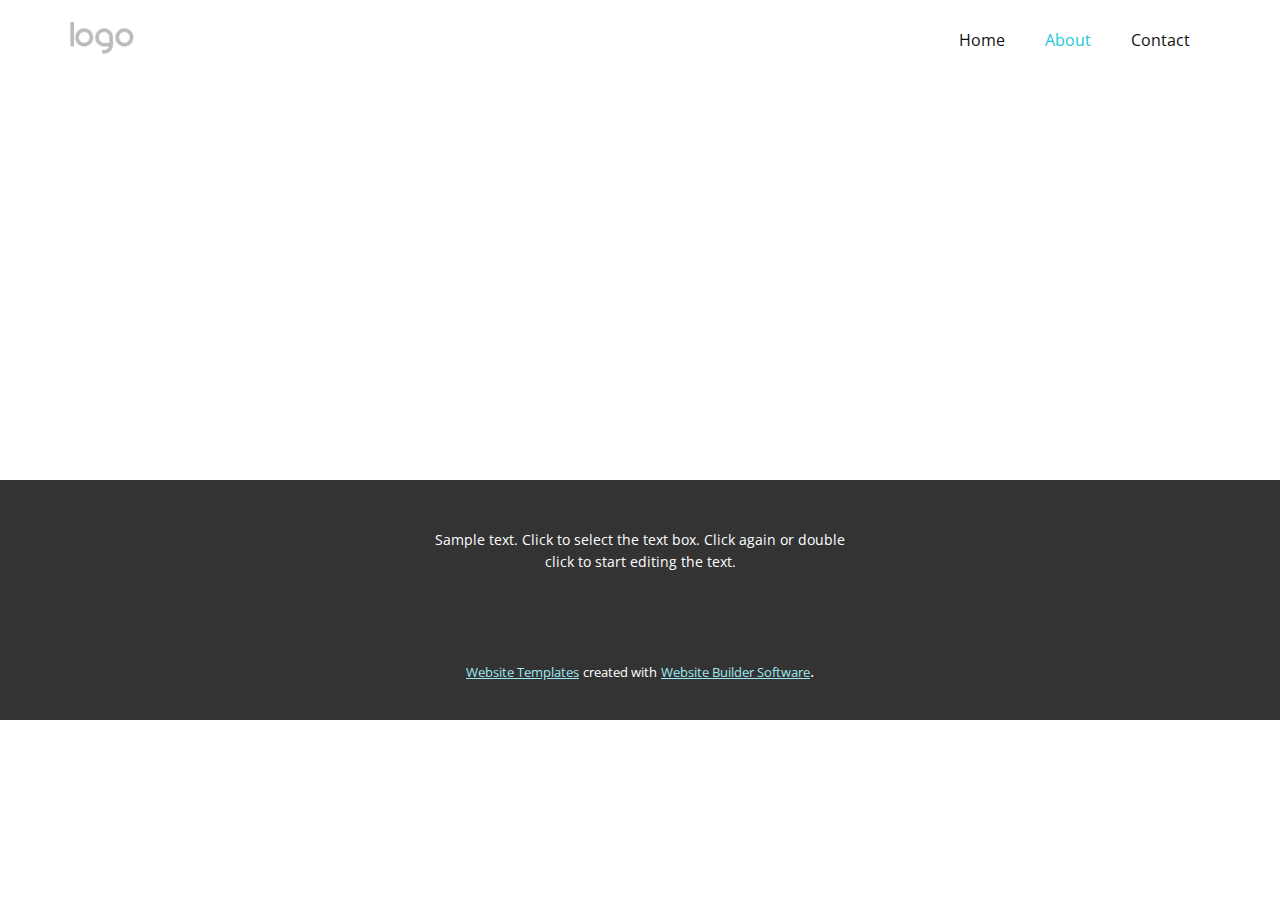
<file: About.html>
<!DOCTYPE html>
<html style="font-size: 16px;" lang="en"><head>
    <meta name="viewport" content="width=device-width, initial-scale=1.0">
    <meta charset="utf-8">
    <meta name="keywords" content="">
    <meta name="description" content="">
    <title>About</title>
    <link rel="stylesheet" href="nicepage.css" media="screen">
<link rel="stylesheet" href="About.css" media="screen">
    <script class="u-script" type="text/javascript" src="jquery.js" defer=""></script>
    <script class="u-script" type="text/javascript" src="nicepage.js" defer=""></script>
    <meta name="generator" content="Nicepage 5.6.2, nicepage.com">
    <link id="u-theme-google-font" rel="stylesheet" href="https://fonts.googleapis.com/css?family=Oswald:200,300,400,500,600,700|Open+Sans:300,300i,400,400i,500,500i,600,600i,700,700i,800,800i">
    
    
    <script type="application/ld+json">{
		"@context": "http://schema.org",
		"@type": "Organization",
		"name": "",
		"logo": "images/default-logo.png"
}</script>
    <meta name="theme-color" content="#1ccadb">
    <meta property="og:title" content="About">
    <meta property="og:type" content="website">
  <meta data-intl-tel-input-cdn-path="intlTelInput/"></head>
  <body class="u-body u-xl-mode" data-lang="en"><header class="u-clearfix u-header u-header" id="sec-a099"><div class="u-clearfix u-sheet u-valign-middle u-sheet-1">
        <a href="https://nicepage.com" class="u-image u-logo u-image-1">
          <img src="images/default-logo.png" class="u-logo-image u-logo-image-1">
        </a>
        <nav class="u-menu u-menu-dropdown u-offcanvas u-menu-1">
          <div class="menu-collapse" style="font-size: 1rem; letter-spacing: 0px;">
            <a class="u-button-style u-custom-left-right-menu-spacing u-custom-padding-bottom u-custom-top-bottom-menu-spacing u-nav-link u-text-active-palette-1-base u-text-hover-palette-2-base" href="#">
              <svg class="u-svg-link" viewBox="0 0 24 24"><use xmlns:xlink="http://www.w3.org/1999/xlink" xlink:href="#menu-hamburger"></use></svg>
              <svg class="u-svg-content" version="1.1" id="menu-hamburger" viewBox="0 0 16 16" x="0px" y="0px" xmlns:xlink="http://www.w3.org/1999/xlink" xmlns="http://www.w3.org/2000/svg"><g><rect y="1" width="16" height="2"></rect><rect y="7" width="16" height="2"></rect><rect y="13" width="16" height="2"></rect>
</g></svg>
            </a>
          </div>
          <div class="u-nav-container">
            <ul class="u-nav u-unstyled u-nav-1"><li class="u-nav-item"><a class="u-button-style u-nav-link u-text-active-palette-1-base u-text-hover-palette-2-base" href="Home.html" style="padding: 10px 20px;">Home</a>
</li><li class="u-nav-item"><a class="u-button-style u-nav-link u-text-active-palette-1-base u-text-hover-palette-2-base" href="About.html" style="padding: 10px 20px;">About</a>
</li><li class="u-nav-item"><a class="u-button-style u-nav-link u-text-active-palette-1-base u-text-hover-palette-2-base" href="Contact.html" style="padding: 10px 20px;">Contact</a>
</li></ul>
          </div>
          <div class="u-nav-container-collapse">
            <div class="u-black u-container-style u-inner-container-layout u-opacity u-opacity-95 u-sidenav">
              <div class="u-inner-container-layout u-sidenav-overflow">
                <div class="u-menu-close"></div>
                <ul class="u-align-center u-nav u-popupmenu-items u-unstyled u-nav-2"><li class="u-nav-item"><a class="u-button-style u-nav-link" href="Home.html">Home</a>
</li><li class="u-nav-item"><a class="u-button-style u-nav-link" href="About.html">About</a>
</li><li class="u-nav-item"><a class="u-button-style u-nav-link" href="Contact.html">Contact</a>
</li></ul>
              </div>
            </div>
            <div class="u-black u-menu-overlay u-opacity u-opacity-70"></div>
          </div>
        </nav>
      </div></header>
    <section class="u-clearfix u-section-1" id="sec-e94f">
      <div class="u-clearfix u-sheet u-sheet-1"></div>
    </section>
    
    
    <footer class="u-align-center u-clearfix u-footer u-grey-80 u-footer" id="sec-4d92"><div class="u-clearfix u-sheet u-sheet-1">
        <p class="u-small-text u-text u-text-variant u-text-1">Sample text. Click to select the text box. Click again or double click to start editing the text.</p>
      </div></footer>
    <section class="u-backlink u-clearfix u-grey-80">
      <a class="u-link" href="https://nicepage.com/website-templates" target="_blank">
        <span>Website Templates</span>
      </a>
      <p class="u-text">
        <span>created with</span>
      </p>
      <a class="u-link" href="" target="_blank">
        <span>Website Builder Software</span>
      </a>. 
    </section>
  
</body></html>
</file>
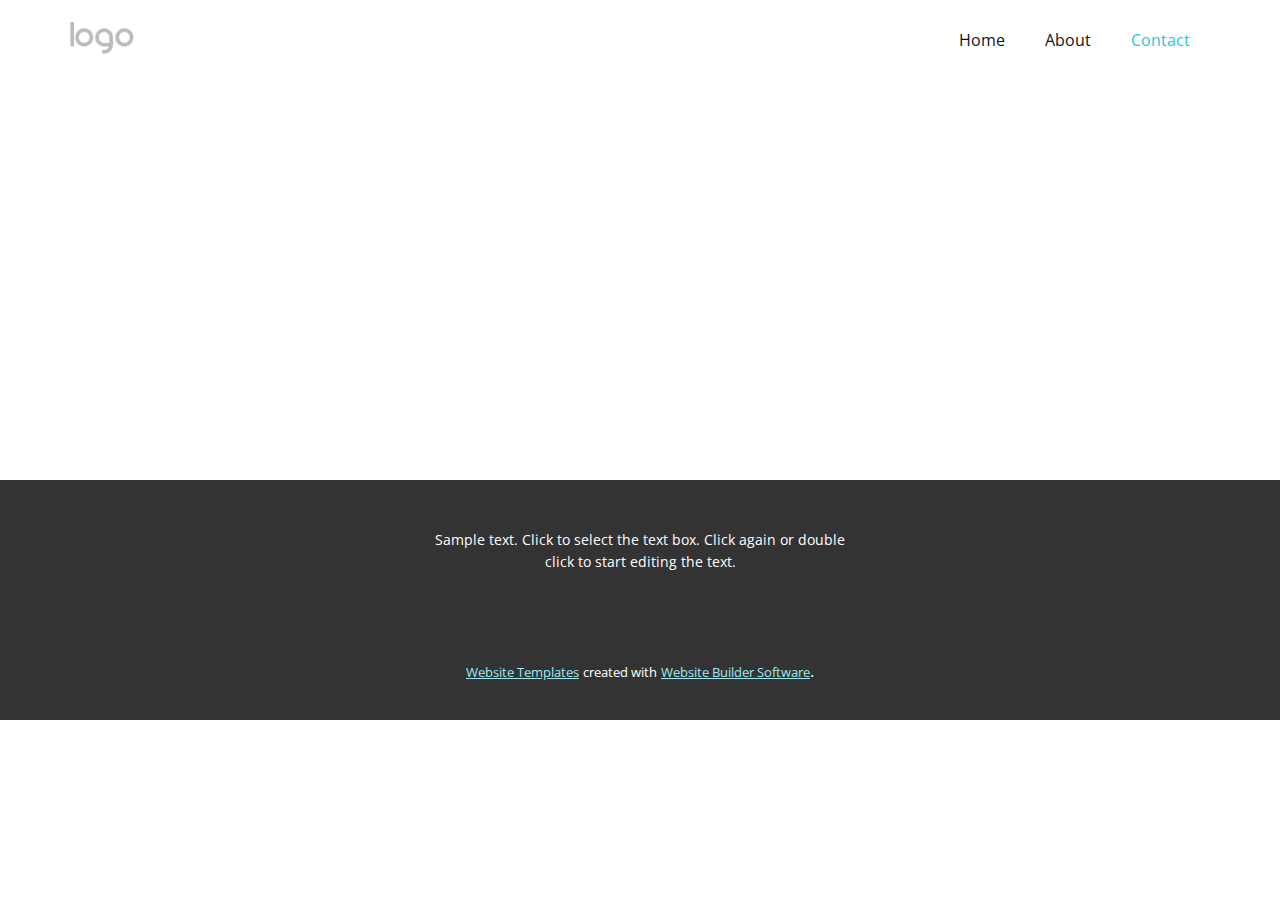
<file: Contact.html>
<!DOCTYPE html>
<html style="font-size: 16px;" lang="en"><head>
    <meta name="viewport" content="width=device-width, initial-scale=1.0">
    <meta charset="utf-8">
    <meta name="keywords" content="">
    <meta name="description" content="">
    <title>Contact</title>
    <link rel="stylesheet" href="nicepage.css" media="screen">
<link rel="stylesheet" href="Contact.css" media="screen">
    <script class="u-script" type="text/javascript" src="jquery.js" defer=""></script>
    <script class="u-script" type="text/javascript" src="nicepage.js" defer=""></script>
    <meta name="generator" content="Nicepage 5.6.2, nicepage.com">
    <link id="u-theme-google-font" rel="stylesheet" href="https://fonts.googleapis.com/css?family=Oswald:200,300,400,500,600,700|Open+Sans:300,300i,400,400i,500,500i,600,600i,700,700i,800,800i">
    
    
    <script type="application/ld+json">{
		"@context": "http://schema.org",
		"@type": "Organization",
		"name": "",
		"logo": "images/default-logo.png"
}</script>
    <meta name="theme-color" content="#1ccadb">
    <meta property="og:title" content="Contact">
    <meta property="og:type" content="website">
  <meta data-intl-tel-input-cdn-path="intlTelInput/"></head>
  <body class="u-body u-xl-mode" data-lang="en"><header class="u-clearfix u-header u-header" id="sec-a099"><div class="u-clearfix u-sheet u-valign-middle u-sheet-1">
        <a href="https://nicepage.com" class="u-image u-logo u-image-1">
          <img src="images/default-logo.png" class="u-logo-image u-logo-image-1">
        </a>
        <nav class="u-menu u-menu-dropdown u-offcanvas u-menu-1">
          <div class="menu-collapse" style="font-size: 1rem; letter-spacing: 0px;">
            <a class="u-button-style u-custom-left-right-menu-spacing u-custom-padding-bottom u-custom-top-bottom-menu-spacing u-nav-link u-text-active-palette-1-base u-text-hover-palette-2-base" href="#">
              <svg class="u-svg-link" viewBox="0 0 24 24"><use xmlns:xlink="http://www.w3.org/1999/xlink" xlink:href="#menu-hamburger"></use></svg>
              <svg class="u-svg-content" version="1.1" id="menu-hamburger" viewBox="0 0 16 16" x="0px" y="0px" xmlns:xlink="http://www.w3.org/1999/xlink" xmlns="http://www.w3.org/2000/svg"><g><rect y="1" width="16" height="2"></rect><rect y="7" width="16" height="2"></rect><rect y="13" width="16" height="2"></rect>
</g></svg>
            </a>
          </div>
          <div class="u-nav-container">
            <ul class="u-nav u-unstyled u-nav-1"><li class="u-nav-item"><a class="u-button-style u-nav-link u-text-active-palette-1-base u-text-hover-palette-2-base" href="Home.html" style="padding: 10px 20px;">Home</a>
</li><li class="u-nav-item"><a class="u-button-style u-nav-link u-text-active-palette-1-base u-text-hover-palette-2-base" href="About.html" style="padding: 10px 20px;">About</a>
</li><li class="u-nav-item"><a class="u-button-style u-nav-link u-text-active-palette-1-base u-text-hover-palette-2-base" href="Contact.html" style="padding: 10px 20px;">Contact</a>
</li></ul>
          </div>
          <div class="u-nav-container-collapse">
            <div class="u-black u-container-style u-inner-container-layout u-opacity u-opacity-95 u-sidenav">
              <div class="u-inner-container-layout u-sidenav-overflow">
                <div class="u-menu-close"></div>
                <ul class="u-align-center u-nav u-popupmenu-items u-unstyled u-nav-2"><li class="u-nav-item"><a class="u-button-style u-nav-link" href="Home.html">Home</a>
</li><li class="u-nav-item"><a class="u-button-style u-nav-link" href="About.html">About</a>
</li><li class="u-nav-item"><a class="u-button-style u-nav-link" href="Contact.html">Contact</a>
</li></ul>
              </div>
            </div>
            <div class="u-black u-menu-overlay u-opacity u-opacity-70"></div>
          </div>
        </nav>
      </div></header>
    <section class="u-clearfix u-section-1" id="sec-f416">
      <div class="u-clearfix u-sheet u-sheet-1"></div>
    </section>
    
    
    <footer class="u-align-center u-clearfix u-footer u-grey-80 u-footer" id="sec-4d92"><div class="u-clearfix u-sheet u-sheet-1">
        <p class="u-small-text u-text u-text-variant u-text-1">Sample text. Click to select the text box. Click again or double click to start editing the text.</p>
      </div></footer>
    <section class="u-backlink u-clearfix u-grey-80">
      <a class="u-link" href="https://nicepage.com/website-templates" target="_blank">
        <span>Website Templates</span>
      </a>
      <p class="u-text">
        <span>created with</span>
      </p>
      <a class="u-link" href="" target="_blank">
        <span>Website Builder Software</span>
      </a>. 
    </section>
  
</body></html>
</file>
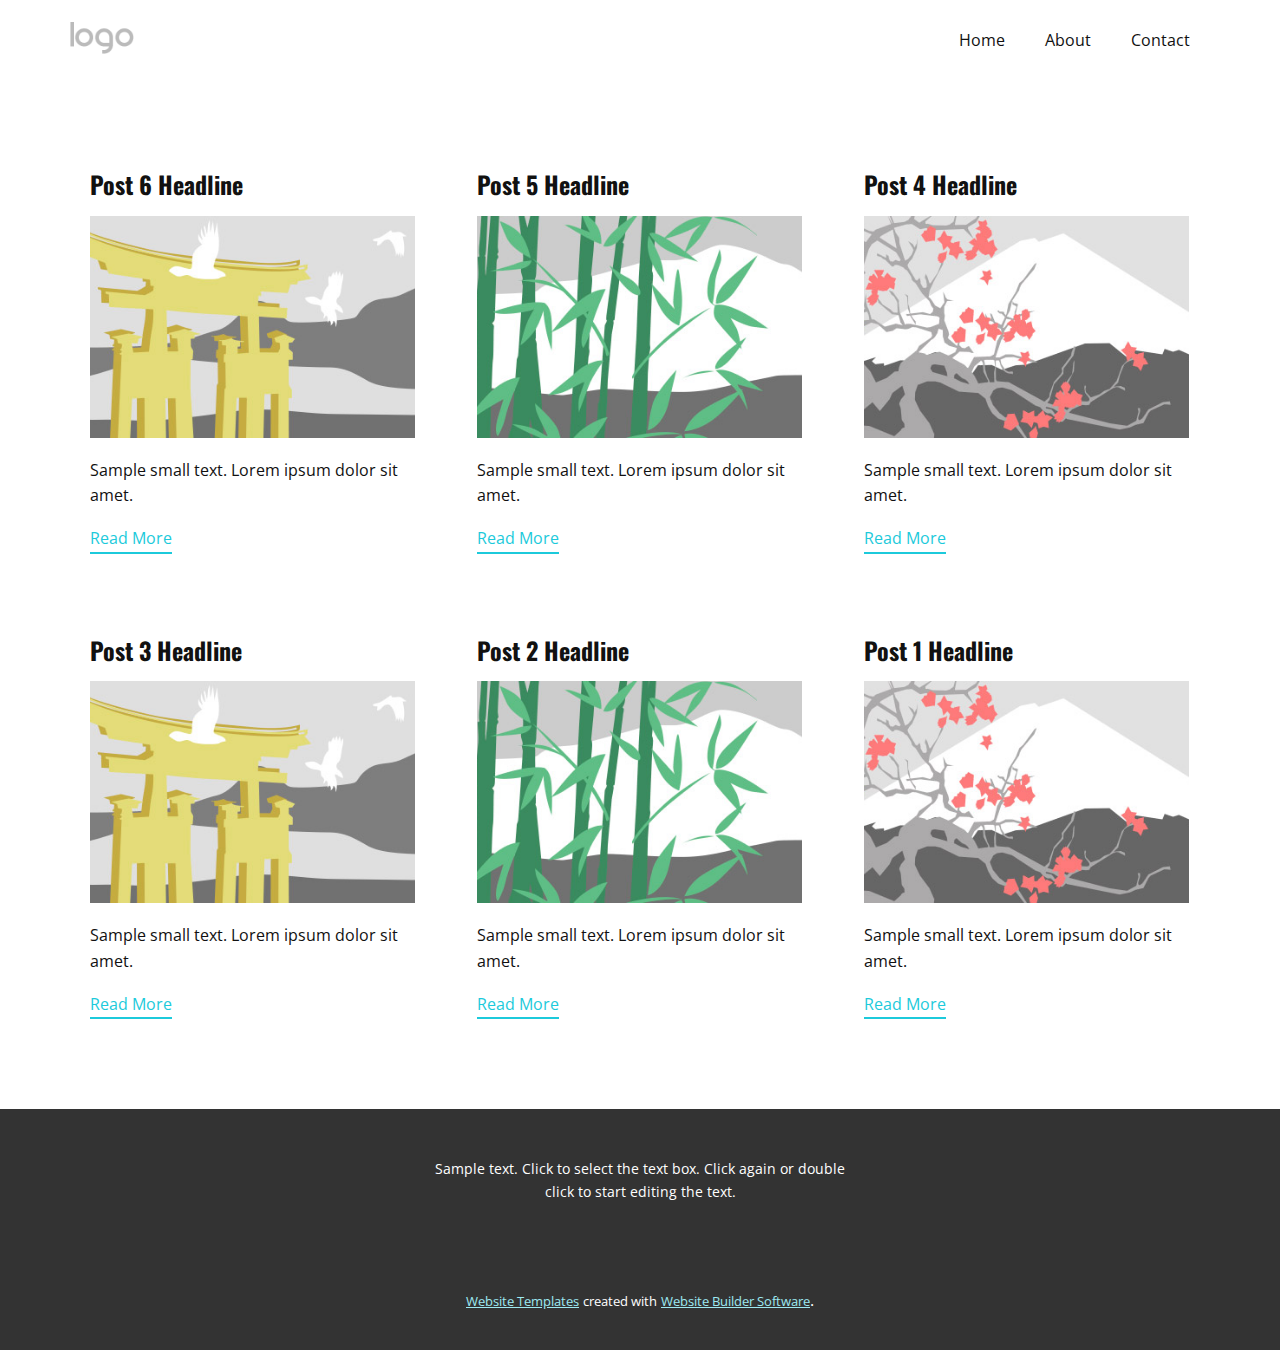
<file: blog/blog.html>
<!DOCTYPE html>
<html style="font-size: 16px;" lang="en"><head>
    <meta name="viewport" content="width=device-width, initial-scale=1.0">
    <meta charset="utf-8">
    <meta name="keywords" content="">
    <meta name="description" content="">
    <title>Blog Template</title>
    <link rel="stylesheet" href="../nicepage.css" media="screen">
<link rel="stylesheet" href="../Blog-Template.css" media="screen">
    <script class="u-script" type="text/javascript" src="../jquery.js" defer=""></script>
    <script class="u-script" type="text/javascript" src="../nicepage.js" defer=""></script>
    <meta name="generator" content="Nicepage 5.6.2, nicepage.com">
    <link id="u-theme-google-font" rel="stylesheet" href="https://fonts.googleapis.com/css?family=Oswald:200,300,400,500,600,700|Open+Sans:300,300i,400,400i,500,500i,600,600i,700,700i,800,800i">
    
    
    <script type="application/ld+json">{
		"@context": "http://schema.org",
		"@type": "Organization",
		"name": "",
		"logo": "images/default-logo.png"
}</script>
    <meta name="theme-color" content="#1ccadb">
  <meta data-intl-tel-input-cdn-path="intlTelInput/"></head>
  <body class="u-body u-xl-mode" data-lang="en"><header class="u-clearfix u-header u-header" id="sec-a099"><div class="u-clearfix u-sheet u-valign-middle u-sheet-1">
        <a href="https://nicepage.com" class="u-image u-logo u-image-1">
          <img src="../images/default-logo.png" class="u-logo-image u-logo-image-1">
        </a>
        <nav class="u-menu u-menu-dropdown u-offcanvas u-menu-1">
          <div class="menu-collapse" style="font-size: 1rem; letter-spacing: 0px;">
            <a class="u-button-style u-custom-left-right-menu-spacing u-custom-padding-bottom u-custom-top-bottom-menu-spacing u-nav-link u-text-active-palette-1-base u-text-hover-palette-2-base" href="#">
              <svg class="u-svg-link" viewBox="0 0 24 24"><use xmlns:xlink="http://www.w3.org/1999/xlink" xlink:href="#menu-hamburger"></use></svg>
              <svg class="u-svg-content" version="1.1" id="menu-hamburger" viewBox="0 0 16 16" x="0px" y="0px" xmlns:xlink="http://www.w3.org/1999/xlink" xmlns="http://www.w3.org/2000/svg"><g><rect y="1" width="16" height="2"></rect><rect y="7" width="16" height="2"></rect><rect y="13" width="16" height="2"></rect>
</g></svg>
            </a>
          </div>
          <div class="u-nav-container">
            <ul class="u-nav u-unstyled u-nav-1"><li class="u-nav-item"><a class="u-button-style u-nav-link u-text-active-palette-1-base u-text-hover-palette-2-base" href="../Home.html" style="padding: 10px 20px;">Home</a>
</li><li class="u-nav-item"><a class="u-button-style u-nav-link u-text-active-palette-1-base u-text-hover-palette-2-base" href="../About.html" style="padding: 10px 20px;">About</a>
</li><li class="u-nav-item"><a class="u-button-style u-nav-link u-text-active-palette-1-base u-text-hover-palette-2-base" href="../Contact.html" style="padding: 10px 20px;">Contact</a>
</li></ul>
          </div>
          <div class="u-nav-container-collapse">
            <div class="u-black u-container-style u-inner-container-layout u-opacity u-opacity-95 u-sidenav">
              <div class="u-inner-container-layout u-sidenav-overflow">
                <div class="u-menu-close"></div>
                <ul class="u-align-center u-nav u-popupmenu-items u-unstyled u-nav-2"><li class="u-nav-item"><a class="u-button-style u-nav-link" href="../Home.html">Home</a>
</li><li class="u-nav-item"><a class="u-button-style u-nav-link" href="../About.html">About</a>
</li><li class="u-nav-item"><a class="u-button-style u-nav-link" href="../Contact.html">Contact</a>
</li></ul>
              </div>
            </div>
            <div class="u-black u-menu-overlay u-opacity u-opacity-70"></div>
          </div>
        </nav>
      </div></header>
    <section class="u-clearfix u-section-1" id="sec-bb9a">
      <div class="u-clearfix u-sheet u-valign-middle u-sheet-1"><!--blog--><!--blog_options_json--><!--{"type":"Recent","source":"","tags":"","count":""}--><!--/blog_options_json-->
        <div class="u-blog u-expanded-width u-repeater u-repeater-1"><!--blog_post-->
          <div class="u-blog-post u-container-style u-repeater-item u-white u-repeater-item-1">
            <div class="u-container-layout u-similar-container u-valign-top u-container-layout-1"><!--blog_post_header-->
              <h4 class="u-blog-control u-text u-text-1">
                <a class="u-post-header-link" href="../blog/post-5.html">Post 6 Headline</a>
              </h4><!--/blog_post_header--><!--blog_post_image-->
              <a class="u-post-header-link" href="../blog/post-5.html"><img alt="" class="u-blog-control u-expanded-width u-image u-image-default u-image-1" src="../images/8ad73f3c.jpeg"></a><!--/blog_post_image--><!--blog_post_content-->
              <div class="u-blog-control u-post-content u-text u-text-2 fr-view">Sample small text. Lorem ipsum dolor sit amet.</div><!--/blog_post_content--><!--blog_post_readmore-->
              <a href="../blog/post-5.html" class="u-blog-control u-border-2 u-border-palette-1-base u-btn u-btn-rectangle u-button-style u-none u-btn-1"><!--blog_post_readmore_content--><!--options_json--><!--{"content":"","defaultValue":"Read More"}--><!--/options_json-->Read More<!--/blog_post_readmore_content--></a><!--/blog_post_readmore-->
            </div>
          </div><div class="u-blog-post u-container-style u-repeater-item u-video-cover u-white">
            <div class="u-container-layout u-similar-container u-valign-top u-container-layout-2"><!--blog_post_header-->
              <h4 class="u-blog-control u-text u-text-3">
                <a class="u-post-header-link" href="../blog/post-4.html">Post 5 Headline</a>
              </h4><!--/blog_post_header--><!--blog_post_image-->
              <a class="u-post-header-link" href="../blog/post-4.html"><img alt="" class="u-blog-control u-expanded-width u-image u-image-default u-image-2" src="../images/68f64b9d.jpeg"></a><!--/blog_post_image--><!--blog_post_content-->
              <div class="u-blog-control u-post-content u-text u-text-4 fr-view">Sample small text. Lorem ipsum dolor sit amet.</div><!--/blog_post_content--><!--blog_post_readmore-->
              <a href="../blog/post-4.html" class="u-blog-control u-border-2 u-border-palette-1-base u-btn u-btn-rectangle u-button-style u-none u-btn-2"><!--blog_post_readmore_content--><!--options_json--><!--{"content":"","defaultValue":"Read More"}--><!--/options_json-->Read More<!--/blog_post_readmore_content--></a><!--/blog_post_readmore-->
            </div>
          </div><div class="u-blog-post u-container-style u-repeater-item u-video-cover u-white">
            <div class="u-container-layout u-similar-container u-valign-top u-container-layout-3"><!--blog_post_header-->
              <h4 class="u-blog-control u-text u-text-5">
                <a class="u-post-header-link" href="../blog/post-3.html">Post 4 Headline</a>
              </h4><!--/blog_post_header--><!--blog_post_image-->
              <a class="u-post-header-link" href="../blog/post-3.html"><img alt="" class="u-blog-control u-expanded-width u-image u-image-default u-image-3" src="../images/0fd3416c.jpeg"></a><!--/blog_post_image--><!--blog_post_content-->
              <div class="u-blog-control u-post-content u-text u-text-6 fr-view">Sample small text. Lorem ipsum dolor sit amet.</div><!--/blog_post_content--><!--blog_post_readmore-->
              <a href="../blog/post-3.html" class="u-blog-control u-border-2 u-border-palette-1-base u-btn u-btn-rectangle u-button-style u-none u-btn-3"><!--blog_post_readmore_content--><!--options_json--><!--{"content":"","defaultValue":"Read More"}--><!--/options_json-->Read More<!--/blog_post_readmore_content--></a><!--/blog_post_readmore-->
            </div>
          </div><div class="u-blog-post u-container-style u-repeater-item u-white u-repeater-item-1">
            <div class="u-container-layout u-similar-container u-valign-top u-container-layout-1"><!--blog_post_header-->
              <h4 class="u-blog-control u-text u-text-1">
                <a class="u-post-header-link" href="../blog/post-2.html">Post 3 Headline</a>
              </h4><!--/blog_post_header--><!--blog_post_image-->
              <a class="u-post-header-link" href="../blog/post-2.html"><img alt="" class="u-blog-control u-expanded-width u-image u-image-default u-image-1" src="../images/8ad73f3c.jpeg"></a><!--/blog_post_image--><!--blog_post_content-->
              <div class="u-blog-control u-post-content u-text u-text-2 fr-view">Sample small text. Lorem ipsum dolor sit amet.</div><!--/blog_post_content--><!--blog_post_readmore-->
              <a href="../blog/post-2.html" class="u-blog-control u-border-2 u-border-palette-1-base u-btn u-btn-rectangle u-button-style u-none u-btn-1"><!--blog_post_readmore_content--><!--options_json--><!--{"content":"","defaultValue":"Read More"}--><!--/options_json-->Read More<!--/blog_post_readmore_content--></a><!--/blog_post_readmore-->
            </div>
          </div><div class="u-blog-post u-container-style u-repeater-item u-video-cover u-white">
            <div class="u-container-layout u-similar-container u-valign-top u-container-layout-2"><!--blog_post_header-->
              <h4 class="u-blog-control u-text u-text-3">
                <a class="u-post-header-link" href="../blog/post-1.html">Post 2 Headline</a>
              </h4><!--/blog_post_header--><!--blog_post_image-->
              <a class="u-post-header-link" href="../blog/post-1.html"><img alt="" class="u-blog-control u-expanded-width u-image u-image-default u-image-2" src="../images/68f64b9d.jpeg"></a><!--/blog_post_image--><!--blog_post_content-->
              <div class="u-blog-control u-post-content u-text u-text-4 fr-view">Sample small text. Lorem ipsum dolor sit amet.</div><!--/blog_post_content--><!--blog_post_readmore-->
              <a href="../blog/post-1.html" class="u-blog-control u-border-2 u-border-palette-1-base u-btn u-btn-rectangle u-button-style u-none u-btn-2"><!--blog_post_readmore_content--><!--options_json--><!--{"content":"","defaultValue":"Read More"}--><!--/options_json-->Read More<!--/blog_post_readmore_content--></a><!--/blog_post_readmore-->
            </div>
          </div><div class="u-blog-post u-container-style u-repeater-item u-video-cover u-white">
            <div class="u-container-layout u-similar-container u-valign-top u-container-layout-3"><!--blog_post_header-->
              <h4 class="u-blog-control u-text u-text-5">
                <a class="u-post-header-link" href="../blog/post.html">Post 1 Headline</a>
              </h4><!--/blog_post_header--><!--blog_post_image-->
              <a class="u-post-header-link" href="../blog/post.html"><img alt="" class="u-blog-control u-expanded-width u-image u-image-default u-image-3" src="../images/0fd3416c.jpeg"></a><!--/blog_post_image--><!--blog_post_content-->
              <div class="u-blog-control u-post-content u-text u-text-6 fr-view">Sample small text. Lorem ipsum dolor sit amet.</div><!--/blog_post_content--><!--blog_post_readmore-->
              <a href="../blog/post.html" class="u-blog-control u-border-2 u-border-palette-1-base u-btn u-btn-rectangle u-button-style u-none u-btn-3"><!--blog_post_readmore_content--><!--options_json--><!--{"content":"","defaultValue":"Read More"}--><!--/options_json-->Read More<!--/blog_post_readmore_content--></a><!--/blog_post_readmore-->
            </div>
          </div><!--/blog_post--><!--blog_post-->
          <!--/blog_post--><!--blog_post-->
          <!--/blog_post-->
        </div><!--/blog-->
      </div>
    </section>
    
    
    <footer class="u-align-center u-clearfix u-footer u-grey-80 u-footer" id="sec-4d92"><div class="u-clearfix u-sheet u-sheet-1">
        <p class="u-small-text u-text u-text-variant u-text-1">Sample text. Click to select the text box. Click again or double click to start editing the text.</p>
      </div></footer>
    <section class="u-backlink u-clearfix u-grey-80">
      <a class="u-link" href="https://nicepage.com/website-templates" target="_blank">
        <span>Website Templates</span>
      </a>
      <p class="u-text">
        <span>created with</span>
      </p>
      <a class="u-link" href="" target="_blank">
        <span>Website Builder Software</span>
      </a>. 
    </section>
  
</body></html>
</file>
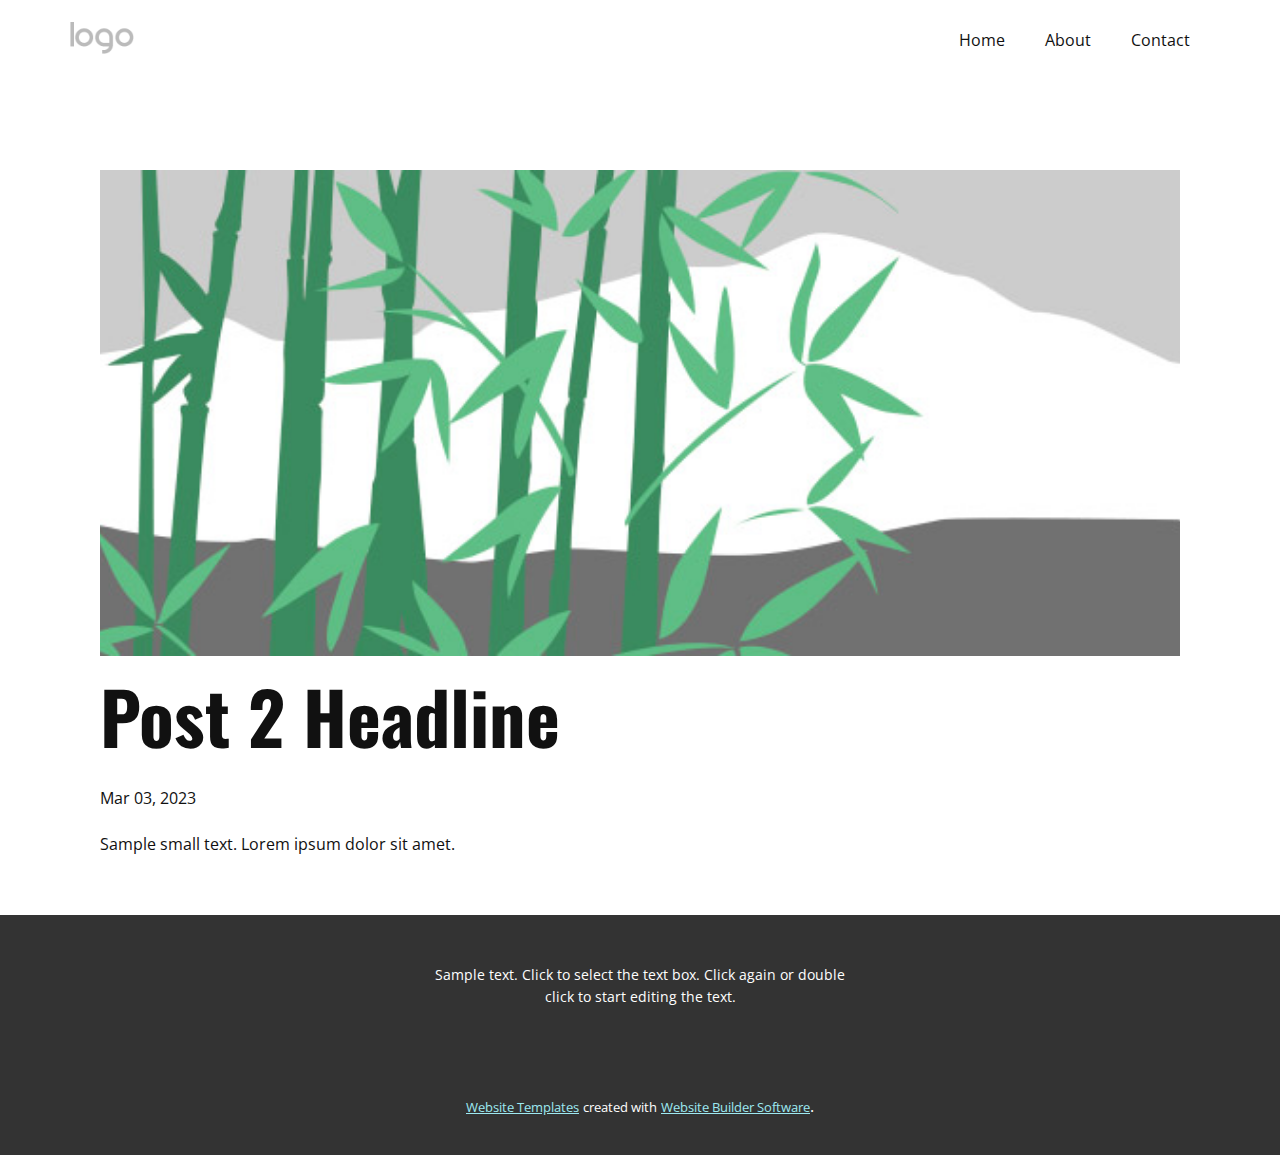
<file: blog/post-1.html>
<!DOCTYPE html>
<html style="font-size: 16px;" lang="en"><head>
    <meta name="viewport" content="width=device-width, initial-scale=1.0">
    <meta charset="utf-8">
    <meta name="keywords" content="Post 1 Headline">
    <meta name="description" content="">
    <title>Post 2 Headline</title>
    <link rel="stylesheet" href="../nicepage.css" media="screen">
<link rel="stylesheet" href="../Post-Template.css" media="screen">
    <script class="u-script" type="text/javascript" src="../jquery.js" defer=""></script>
    <script class="u-script" type="text/javascript" src="../nicepage.js" defer=""></script>
    <meta name="generator" content="Nicepage 5.6.2, nicepage.com">
    <link id="u-theme-google-font" rel="stylesheet" href="https://fonts.googleapis.com/css?family=Oswald:200,300,400,500,600,700|Open+Sans:300,300i,400,400i,500,500i,600,600i,700,700i,800,800i">
    
    
    <script type="application/ld+json">{
		"@context": "http://schema.org",
		"@type": "Organization",
		"name": "",
		"logo": "images/default-logo.png"
}</script>
    <meta name="theme-color" content="#1ccadb">
  <meta data-intl-tel-input-cdn-path="intlTelInput/"></head>
  <body class="u-body u-xl-mode" data-lang="en"><header class="u-clearfix u-header u-header" id="sec-a099"><div class="u-clearfix u-sheet u-valign-middle u-sheet-1">
        <a href="https://nicepage.com" class="u-image u-logo u-image-1">
          <img src="../images/default-logo.png" class="u-logo-image u-logo-image-1">
        </a>
        <nav class="u-menu u-menu-dropdown u-offcanvas u-menu-1">
          <div class="menu-collapse" style="font-size: 1rem; letter-spacing: 0px;">
            <a class="u-button-style u-custom-left-right-menu-spacing u-custom-padding-bottom u-custom-top-bottom-menu-spacing u-nav-link u-text-active-palette-1-base u-text-hover-palette-2-base" href="#">
              <svg class="u-svg-link" viewBox="0 0 24 24"><use xmlns:xlink="http://www.w3.org/1999/xlink" xlink:href="#menu-hamburger"></use></svg>
              <svg class="u-svg-content" version="1.1" id="menu-hamburger" viewBox="0 0 16 16" x="0px" y="0px" xmlns:xlink="http://www.w3.org/1999/xlink" xmlns="http://www.w3.org/2000/svg"><g><rect y="1" width="16" height="2"></rect><rect y="7" width="16" height="2"></rect><rect y="13" width="16" height="2"></rect>
</g></svg>
            </a>
          </div>
          <div class="u-nav-container">
            <ul class="u-nav u-unstyled u-nav-1"><li class="u-nav-item"><a class="u-button-style u-nav-link u-text-active-palette-1-base u-text-hover-palette-2-base" href="../Home.html" style="padding: 10px 20px;">Home</a>
</li><li class="u-nav-item"><a class="u-button-style u-nav-link u-text-active-palette-1-base u-text-hover-palette-2-base" href="../About.html" style="padding: 10px 20px;">About</a>
</li><li class="u-nav-item"><a class="u-button-style u-nav-link u-text-active-palette-1-base u-text-hover-palette-2-base" href="../Contact.html" style="padding: 10px 20px;">Contact</a>
</li></ul>
          </div>
          <div class="u-nav-container-collapse">
            <div class="u-black u-container-style u-inner-container-layout u-opacity u-opacity-95 u-sidenav">
              <div class="u-inner-container-layout u-sidenav-overflow">
                <div class="u-menu-close"></div>
                <ul class="u-align-center u-nav u-popupmenu-items u-unstyled u-nav-2"><li class="u-nav-item"><a class="u-button-style u-nav-link" href="../Home.html">Home</a>
</li><li class="u-nav-item"><a class="u-button-style u-nav-link" href="../About.html">About</a>
</li><li class="u-nav-item"><a class="u-button-style u-nav-link" href="../Contact.html">Contact</a>
</li></ul>
              </div>
            </div>
            <div class="u-black u-menu-overlay u-opacity u-opacity-70"></div>
          </div>
        </nav>
      </div></header>
    <section class="u-align-center u-clearfix u-section-1" id="sec-142d">
      <div class="u-clearfix u-sheet u-valign-middle-md u-valign-middle-sm u-valign-middle-xs u-sheet-1"><!--post_details--><!--post_details_options_json--><!--{"source":""}--><!--/post_details_options_json--><!--blog_post-->
        <div class="u-container-style u-expanded-width u-post-details u-post-details-1">
          <div class="u-container-layout u-valign-middle u-container-layout-1"><!--blog_post_image-->
            <img alt="" class="u-blog-control u-expanded-width u-image u-image-default u-image-1" src="../images/68f64b9d.jpeg"><!--/blog_post_image--><!--blog_post_header-->
            <h2 class="u-blog-control u-text u-text-1">Post 2 Headline</h2><!--/blog_post_header--><!--blog_post_metadata-->
            <div class="u-blog-control u-metadata u-metadata-1"><!--blog_post_metadata_date-->
              <span class="u-meta-date u-meta-icon">Mar 03, 2023</span><!--/blog_post_metadata_date--><!--blog_post_metadata_category-->
              <!--/blog_post_metadata_category--><!--blog_post_metadata_comments-->
              <!--/blog_post_metadata_comments-->
            </div><!--/blog_post_metadata--><!--blog_post_content-->
            <div class="u-align-justify u-blog-control u-post-content u-text u-text-2 fr-view">
  Sample small text. Lorem ipsum dolor sit amet.
  </div><!--/blog_post_content-->
          </div>
        </div><!--/blog_post--><!--/post_details-->
      </div>
    </section>
    
    
    <footer class="u-align-center u-clearfix u-footer u-grey-80 u-footer" id="sec-4d92"><div class="u-clearfix u-sheet u-sheet-1">
        <p class="u-small-text u-text u-text-variant u-text-1">Sample text. Click to select the text box. Click again or double click to start editing the text.</p>
      </div></footer>
    <section class="u-backlink u-clearfix u-grey-80">
      <a class="u-link" href="https://nicepage.com/website-templates" target="_blank">
        <span>Website Templates</span>
      </a>
      <p class="u-text">
        <span>created with</span>
      </p>
      <a class="u-link" href="" target="_blank">
        <span>Website Builder Software</span>
      </a>. 
    </section>
  
</body></html>
</file>
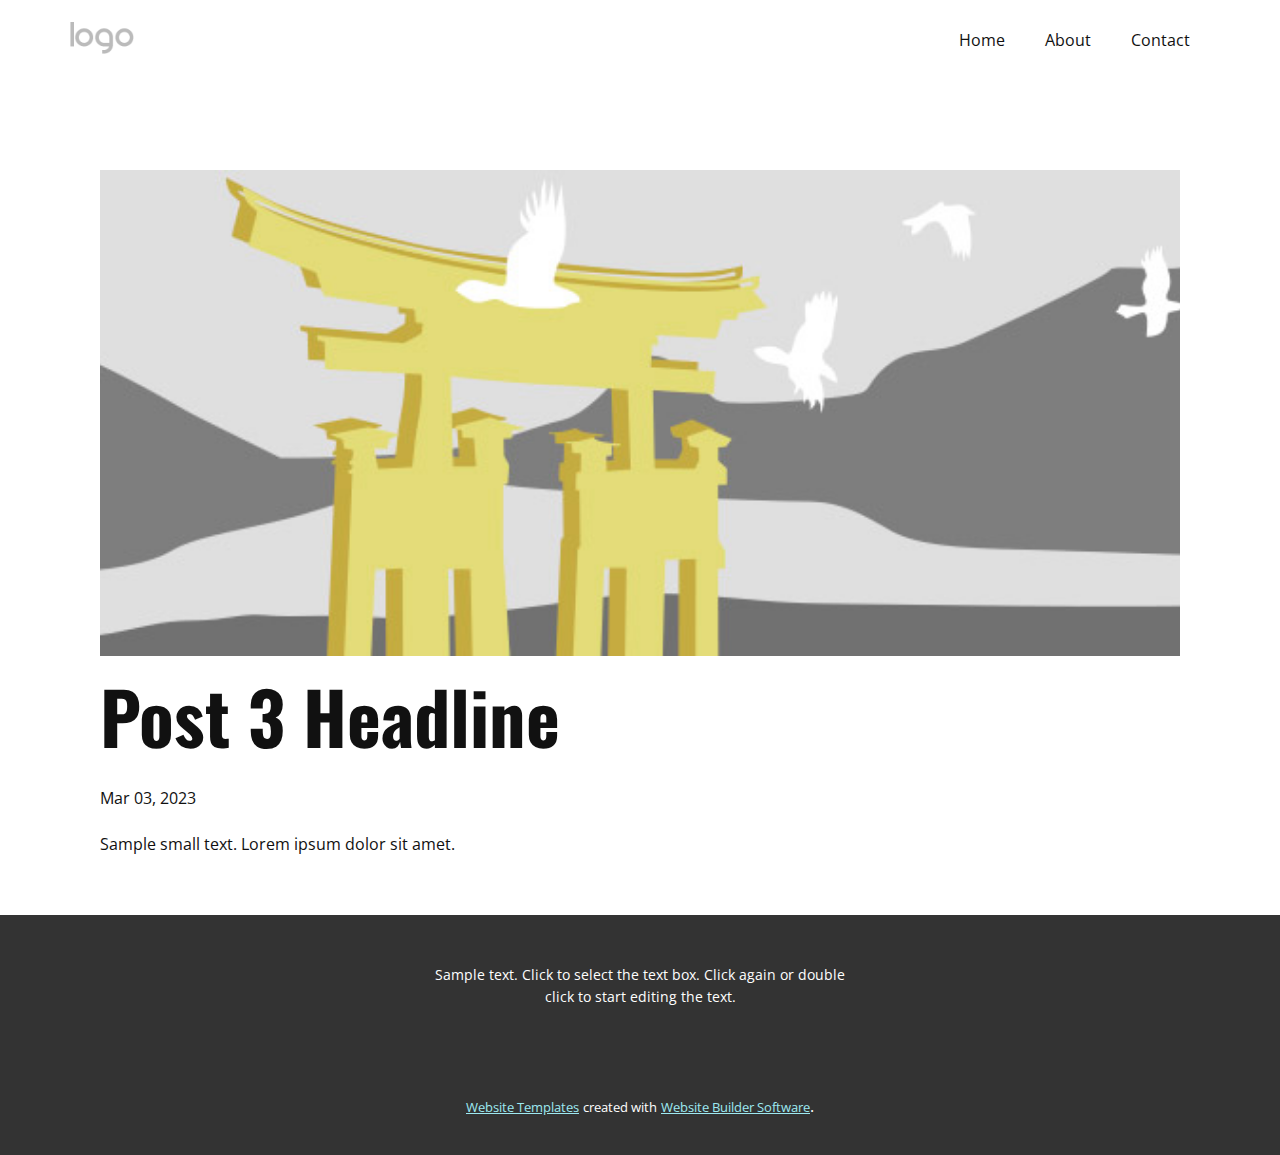
<file: blog/post-2.html>
<!DOCTYPE html>
<html style="font-size: 16px;" lang="en"><head>
    <meta name="viewport" content="width=device-width, initial-scale=1.0">
    <meta charset="utf-8">
    <meta name="keywords" content="Post 1 Headline">
    <meta name="description" content="">
    <title>Post 3 Headline</title>
    <link rel="stylesheet" href="../nicepage.css" media="screen">
<link rel="stylesheet" href="../Post-Template.css" media="screen">
    <script class="u-script" type="text/javascript" src="../jquery.js" defer=""></script>
    <script class="u-script" type="text/javascript" src="../nicepage.js" defer=""></script>
    <meta name="generator" content="Nicepage 5.6.2, nicepage.com">
    <link id="u-theme-google-font" rel="stylesheet" href="https://fonts.googleapis.com/css?family=Oswald:200,300,400,500,600,700|Open+Sans:300,300i,400,400i,500,500i,600,600i,700,700i,800,800i">
    
    
    <script type="application/ld+json">{
		"@context": "http://schema.org",
		"@type": "Organization",
		"name": "",
		"logo": "images/default-logo.png"
}</script>
    <meta name="theme-color" content="#1ccadb">
  <meta data-intl-tel-input-cdn-path="intlTelInput/"></head>
  <body class="u-body u-xl-mode" data-lang="en"><header class="u-clearfix u-header u-header" id="sec-a099"><div class="u-clearfix u-sheet u-valign-middle u-sheet-1">
        <a href="https://nicepage.com" class="u-image u-logo u-image-1">
          <img src="../images/default-logo.png" class="u-logo-image u-logo-image-1">
        </a>
        <nav class="u-menu u-menu-dropdown u-offcanvas u-menu-1">
          <div class="menu-collapse" style="font-size: 1rem; letter-spacing: 0px;">
            <a class="u-button-style u-custom-left-right-menu-spacing u-custom-padding-bottom u-custom-top-bottom-menu-spacing u-nav-link u-text-active-palette-1-base u-text-hover-palette-2-base" href="#">
              <svg class="u-svg-link" viewBox="0 0 24 24"><use xmlns:xlink="http://www.w3.org/1999/xlink" xlink:href="#menu-hamburger"></use></svg>
              <svg class="u-svg-content" version="1.1" id="menu-hamburger" viewBox="0 0 16 16" x="0px" y="0px" xmlns:xlink="http://www.w3.org/1999/xlink" xmlns="http://www.w3.org/2000/svg"><g><rect y="1" width="16" height="2"></rect><rect y="7" width="16" height="2"></rect><rect y="13" width="16" height="2"></rect>
</g></svg>
            </a>
          </div>
          <div class="u-nav-container">
            <ul class="u-nav u-unstyled u-nav-1"><li class="u-nav-item"><a class="u-button-style u-nav-link u-text-active-palette-1-base u-text-hover-palette-2-base" href="../Home.html" style="padding: 10px 20px;">Home</a>
</li><li class="u-nav-item"><a class="u-button-style u-nav-link u-text-active-palette-1-base u-text-hover-palette-2-base" href="../About.html" style="padding: 10px 20px;">About</a>
</li><li class="u-nav-item"><a class="u-button-style u-nav-link u-text-active-palette-1-base u-text-hover-palette-2-base" href="../Contact.html" style="padding: 10px 20px;">Contact</a>
</li></ul>
          </div>
          <div class="u-nav-container-collapse">
            <div class="u-black u-container-style u-inner-container-layout u-opacity u-opacity-95 u-sidenav">
              <div class="u-inner-container-layout u-sidenav-overflow">
                <div class="u-menu-close"></div>
                <ul class="u-align-center u-nav u-popupmenu-items u-unstyled u-nav-2"><li class="u-nav-item"><a class="u-button-style u-nav-link" href="../Home.html">Home</a>
</li><li class="u-nav-item"><a class="u-button-style u-nav-link" href="../About.html">About</a>
</li><li class="u-nav-item"><a class="u-button-style u-nav-link" href="../Contact.html">Contact</a>
</li></ul>
              </div>
            </div>
            <div class="u-black u-menu-overlay u-opacity u-opacity-70"></div>
          </div>
        </nav>
      </div></header>
    <section class="u-align-center u-clearfix u-section-1" id="sec-142d">
      <div class="u-clearfix u-sheet u-valign-middle-md u-valign-middle-sm u-valign-middle-xs u-sheet-1"><!--post_details--><!--post_details_options_json--><!--{"source":""}--><!--/post_details_options_json--><!--blog_post-->
        <div class="u-container-style u-expanded-width u-post-details u-post-details-1">
          <div class="u-container-layout u-valign-middle u-container-layout-1"><!--blog_post_image-->
            <img alt="" class="u-blog-control u-expanded-width u-image u-image-default u-image-1" src="../images/8ad73f3c.jpeg"><!--/blog_post_image--><!--blog_post_header-->
            <h2 class="u-blog-control u-text u-text-1">Post 3 Headline</h2><!--/blog_post_header--><!--blog_post_metadata-->
            <div class="u-blog-control u-metadata u-metadata-1"><!--blog_post_metadata_date-->
              <span class="u-meta-date u-meta-icon">Mar 03, 2023</span><!--/blog_post_metadata_date--><!--blog_post_metadata_category-->
              <!--/blog_post_metadata_category--><!--blog_post_metadata_comments-->
              <!--/blog_post_metadata_comments-->
            </div><!--/blog_post_metadata--><!--blog_post_content-->
            <div class="u-align-justify u-blog-control u-post-content u-text u-text-2 fr-view">
  Sample small text. Lorem ipsum dolor sit amet.
  </div><!--/blog_post_content-->
          </div>
        </div><!--/blog_post--><!--/post_details-->
      </div>
    </section>
    
    
    <footer class="u-align-center u-clearfix u-footer u-grey-80 u-footer" id="sec-4d92"><div class="u-clearfix u-sheet u-sheet-1">
        <p class="u-small-text u-text u-text-variant u-text-1">Sample text. Click to select the text box. Click again or double click to start editing the text.</p>
      </div></footer>
    <section class="u-backlink u-clearfix u-grey-80">
      <a class="u-link" href="https://nicepage.com/website-templates" target="_blank">
        <span>Website Templates</span>
      </a>
      <p class="u-text">
        <span>created with</span>
      </p>
      <a class="u-link" href="" target="_blank">
        <span>Website Builder Software</span>
      </a>. 
    </section>
  
</body></html>
</file>
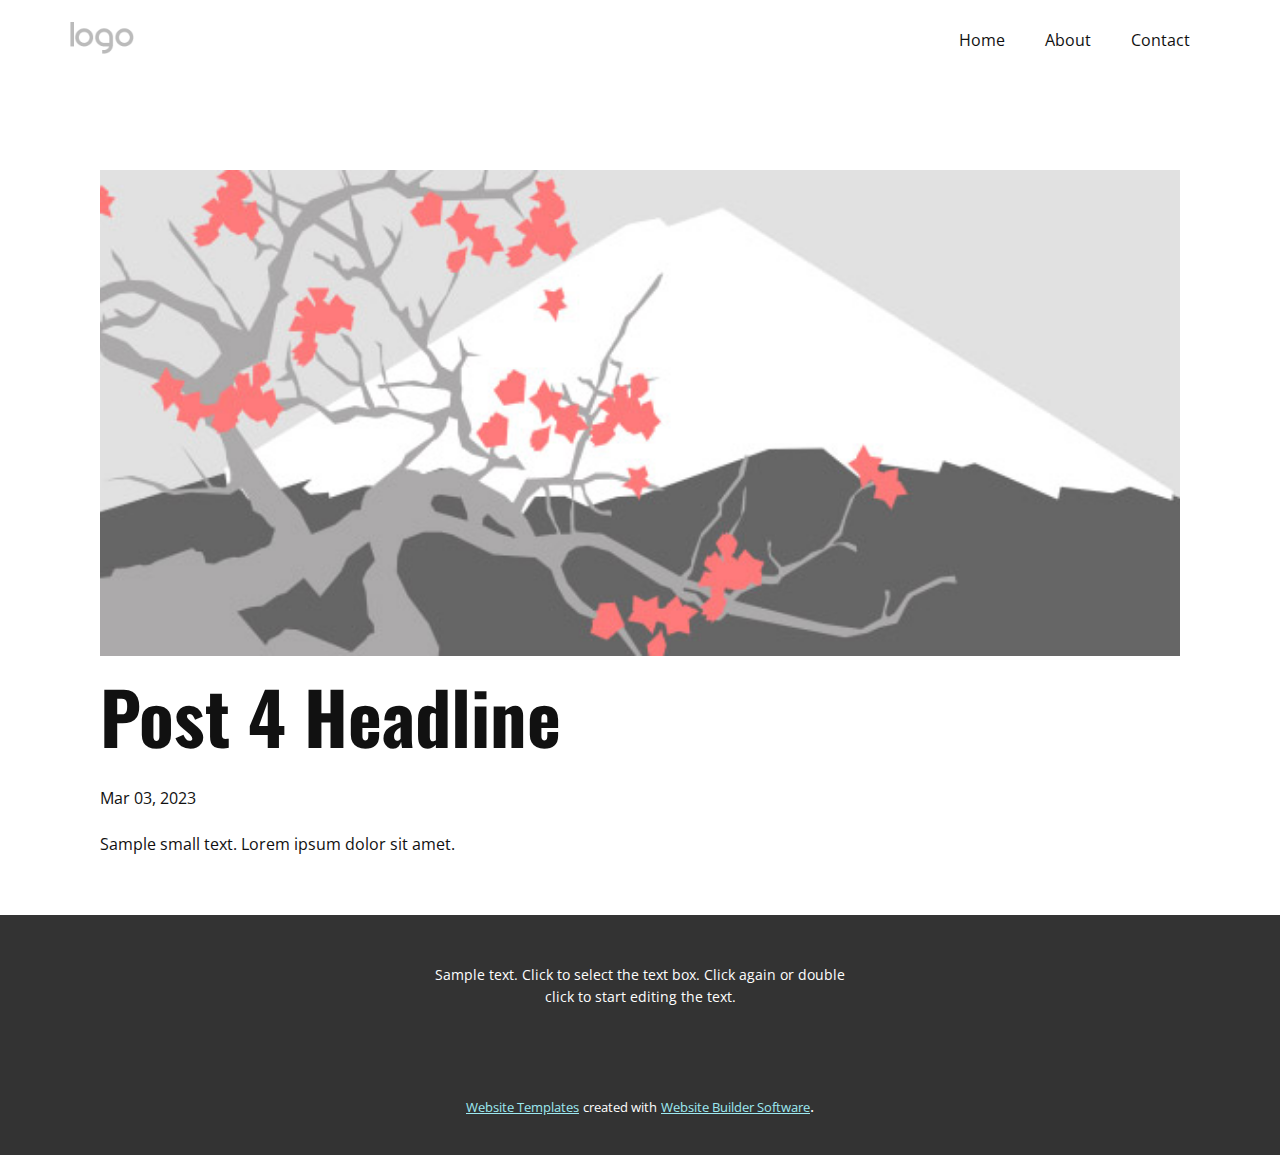
<file: blog/post-3.html>
<!DOCTYPE html>
<html style="font-size: 16px;" lang="en"><head>
    <meta name="viewport" content="width=device-width, initial-scale=1.0">
    <meta charset="utf-8">
    <meta name="keywords" content="Post 1 Headline">
    <meta name="description" content="">
    <title>Post 4 Headline</title>
    <link rel="stylesheet" href="../nicepage.css" media="screen">
<link rel="stylesheet" href="../Post-Template.css" media="screen">
    <script class="u-script" type="text/javascript" src="../jquery.js" defer=""></script>
    <script class="u-script" type="text/javascript" src="../nicepage.js" defer=""></script>
    <meta name="generator" content="Nicepage 5.6.2, nicepage.com">
    <link id="u-theme-google-font" rel="stylesheet" href="https://fonts.googleapis.com/css?family=Oswald:200,300,400,500,600,700|Open+Sans:300,300i,400,400i,500,500i,600,600i,700,700i,800,800i">
    
    
    <script type="application/ld+json">{
		"@context": "http://schema.org",
		"@type": "Organization",
		"name": "",
		"logo": "images/default-logo.png"
}</script>
    <meta name="theme-color" content="#1ccadb">
  <meta data-intl-tel-input-cdn-path="intlTelInput/"></head>
  <body class="u-body u-xl-mode" data-lang="en"><header class="u-clearfix u-header u-header" id="sec-a099"><div class="u-clearfix u-sheet u-valign-middle u-sheet-1">
        <a href="https://nicepage.com" class="u-image u-logo u-image-1">
          <img src="../images/default-logo.png" class="u-logo-image u-logo-image-1">
        </a>
        <nav class="u-menu u-menu-dropdown u-offcanvas u-menu-1">
          <div class="menu-collapse" style="font-size: 1rem; letter-spacing: 0px;">
            <a class="u-button-style u-custom-left-right-menu-spacing u-custom-padding-bottom u-custom-top-bottom-menu-spacing u-nav-link u-text-active-palette-1-base u-text-hover-palette-2-base" href="#">
              <svg class="u-svg-link" viewBox="0 0 24 24"><use xmlns:xlink="http://www.w3.org/1999/xlink" xlink:href="#menu-hamburger"></use></svg>
              <svg class="u-svg-content" version="1.1" id="menu-hamburger" viewBox="0 0 16 16" x="0px" y="0px" xmlns:xlink="http://www.w3.org/1999/xlink" xmlns="http://www.w3.org/2000/svg"><g><rect y="1" width="16" height="2"></rect><rect y="7" width="16" height="2"></rect><rect y="13" width="16" height="2"></rect>
</g></svg>
            </a>
          </div>
          <div class="u-nav-container">
            <ul class="u-nav u-unstyled u-nav-1"><li class="u-nav-item"><a class="u-button-style u-nav-link u-text-active-palette-1-base u-text-hover-palette-2-base" href="../Home.html" style="padding: 10px 20px;">Home</a>
</li><li class="u-nav-item"><a class="u-button-style u-nav-link u-text-active-palette-1-base u-text-hover-palette-2-base" href="../About.html" style="padding: 10px 20px;">About</a>
</li><li class="u-nav-item"><a class="u-button-style u-nav-link u-text-active-palette-1-base u-text-hover-palette-2-base" href="../Contact.html" style="padding: 10px 20px;">Contact</a>
</li></ul>
          </div>
          <div class="u-nav-container-collapse">
            <div class="u-black u-container-style u-inner-container-layout u-opacity u-opacity-95 u-sidenav">
              <div class="u-inner-container-layout u-sidenav-overflow">
                <div class="u-menu-close"></div>
                <ul class="u-align-center u-nav u-popupmenu-items u-unstyled u-nav-2"><li class="u-nav-item"><a class="u-button-style u-nav-link" href="../Home.html">Home</a>
</li><li class="u-nav-item"><a class="u-button-style u-nav-link" href="../About.html">About</a>
</li><li class="u-nav-item"><a class="u-button-style u-nav-link" href="../Contact.html">Contact</a>
</li></ul>
              </div>
            </div>
            <div class="u-black u-menu-overlay u-opacity u-opacity-70"></div>
          </div>
        </nav>
      </div></header>
    <section class="u-align-center u-clearfix u-section-1" id="sec-142d">
      <div class="u-clearfix u-sheet u-valign-middle-md u-valign-middle-sm u-valign-middle-xs u-sheet-1"><!--post_details--><!--post_details_options_json--><!--{"source":""}--><!--/post_details_options_json--><!--blog_post-->
        <div class="u-container-style u-expanded-width u-post-details u-post-details-1">
          <div class="u-container-layout u-valign-middle u-container-layout-1"><!--blog_post_image-->
            <img alt="" class="u-blog-control u-expanded-width u-image u-image-default u-image-1" src="../images/0fd3416c.jpeg"><!--/blog_post_image--><!--blog_post_header-->
            <h2 class="u-blog-control u-text u-text-1">Post 4 Headline</h2><!--/blog_post_header--><!--blog_post_metadata-->
            <div class="u-blog-control u-metadata u-metadata-1"><!--blog_post_metadata_date-->
              <span class="u-meta-date u-meta-icon">Mar 03, 2023</span><!--/blog_post_metadata_date--><!--blog_post_metadata_category-->
              <!--/blog_post_metadata_category--><!--blog_post_metadata_comments-->
              <!--/blog_post_metadata_comments-->
            </div><!--/blog_post_metadata--><!--blog_post_content-->
            <div class="u-align-justify u-blog-control u-post-content u-text u-text-2 fr-view">
  Sample small text. Lorem ipsum dolor sit amet.
  </div><!--/blog_post_content-->
          </div>
        </div><!--/blog_post--><!--/post_details-->
      </div>
    </section>
    
    
    <footer class="u-align-center u-clearfix u-footer u-grey-80 u-footer" id="sec-4d92"><div class="u-clearfix u-sheet u-sheet-1">
        <p class="u-small-text u-text u-text-variant u-text-1">Sample text. Click to select the text box. Click again or double click to start editing the text.</p>
      </div></footer>
    <section class="u-backlink u-clearfix u-grey-80">
      <a class="u-link" href="https://nicepage.com/website-templates" target="_blank">
        <span>Website Templates</span>
      </a>
      <p class="u-text">
        <span>created with</span>
      </p>
      <a class="u-link" href="" target="_blank">
        <span>Website Builder Software</span>
      </a>. 
    </section>
  
</body></html>
</file>
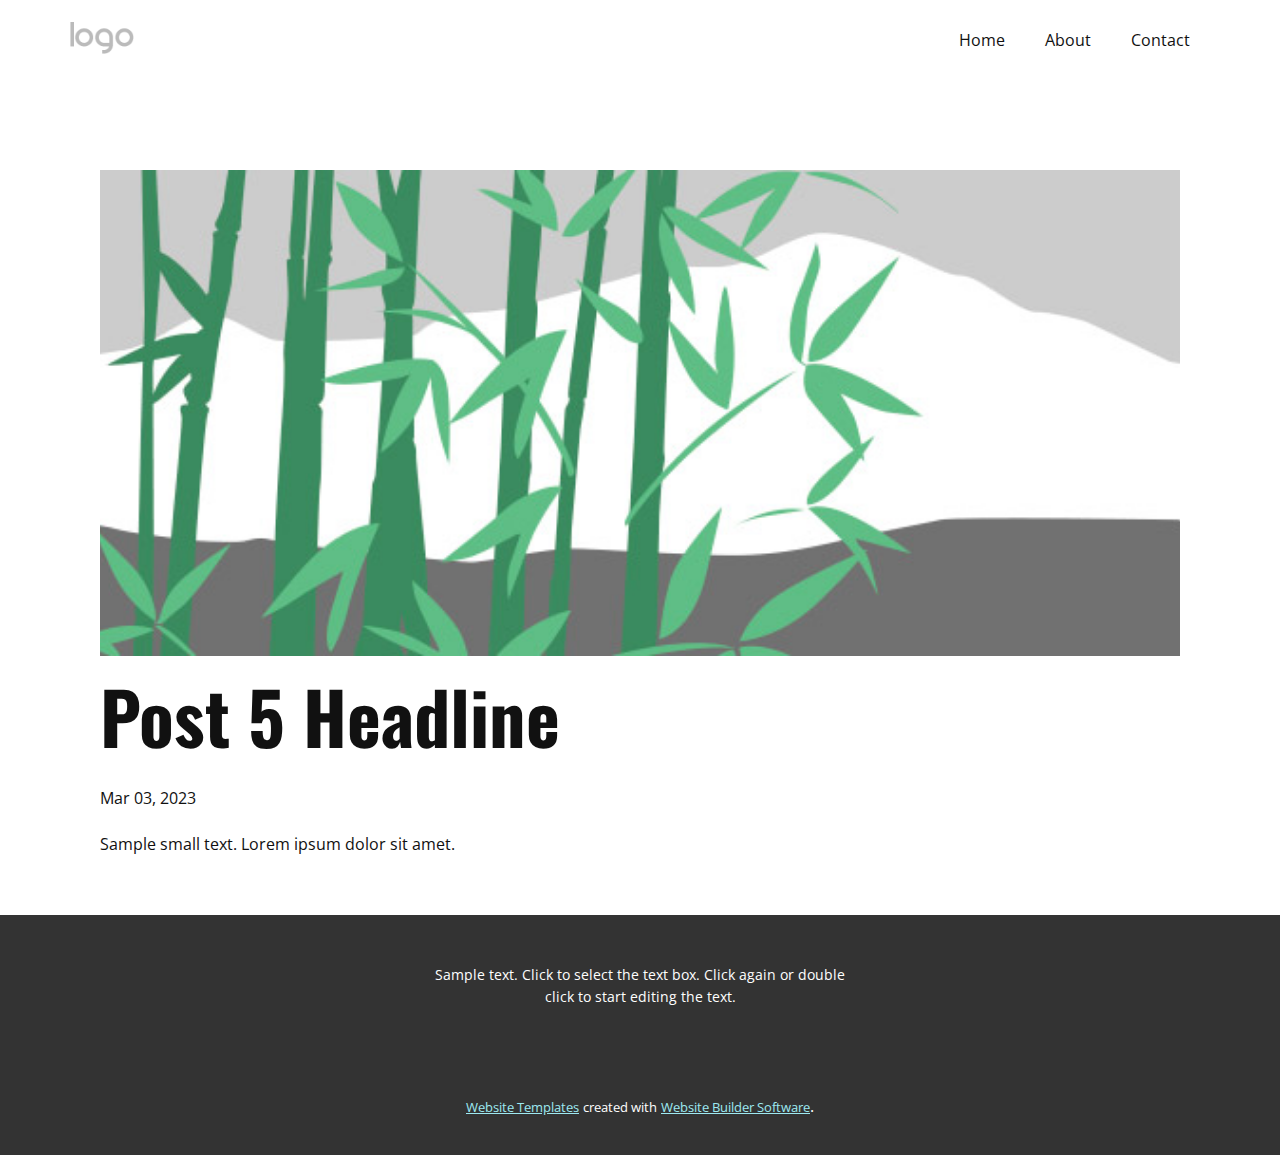
<file: blog/post-4.html>
<!DOCTYPE html>
<html style="font-size: 16px;" lang="en"><head>
    <meta name="viewport" content="width=device-width, initial-scale=1.0">
    <meta charset="utf-8">
    <meta name="keywords" content="Post 1 Headline">
    <meta name="description" content="">
    <title>Post 5 Headline</title>
    <link rel="stylesheet" href="../nicepage.css" media="screen">
<link rel="stylesheet" href="../Post-Template.css" media="screen">
    <script class="u-script" type="text/javascript" src="../jquery.js" defer=""></script>
    <script class="u-script" type="text/javascript" src="../nicepage.js" defer=""></script>
    <meta name="generator" content="Nicepage 5.6.2, nicepage.com">
    <link id="u-theme-google-font" rel="stylesheet" href="https://fonts.googleapis.com/css?family=Oswald:200,300,400,500,600,700|Open+Sans:300,300i,400,400i,500,500i,600,600i,700,700i,800,800i">
    
    
    <script type="application/ld+json">{
		"@context": "http://schema.org",
		"@type": "Organization",
		"name": "",
		"logo": "images/default-logo.png"
}</script>
    <meta name="theme-color" content="#1ccadb">
  <meta data-intl-tel-input-cdn-path="intlTelInput/"></head>
  <body class="u-body u-xl-mode" data-lang="en"><header class="u-clearfix u-header u-header" id="sec-a099"><div class="u-clearfix u-sheet u-valign-middle u-sheet-1">
        <a href="https://nicepage.com" class="u-image u-logo u-image-1">
          <img src="../images/default-logo.png" class="u-logo-image u-logo-image-1">
        </a>
        <nav class="u-menu u-menu-dropdown u-offcanvas u-menu-1">
          <div class="menu-collapse" style="font-size: 1rem; letter-spacing: 0px;">
            <a class="u-button-style u-custom-left-right-menu-spacing u-custom-padding-bottom u-custom-top-bottom-menu-spacing u-nav-link u-text-active-palette-1-base u-text-hover-palette-2-base" href="#">
              <svg class="u-svg-link" viewBox="0 0 24 24"><use xmlns:xlink="http://www.w3.org/1999/xlink" xlink:href="#menu-hamburger"></use></svg>
              <svg class="u-svg-content" version="1.1" id="menu-hamburger" viewBox="0 0 16 16" x="0px" y="0px" xmlns:xlink="http://www.w3.org/1999/xlink" xmlns="http://www.w3.org/2000/svg"><g><rect y="1" width="16" height="2"></rect><rect y="7" width="16" height="2"></rect><rect y="13" width="16" height="2"></rect>
</g></svg>
            </a>
          </div>
          <div class="u-nav-container">
            <ul class="u-nav u-unstyled u-nav-1"><li class="u-nav-item"><a class="u-button-style u-nav-link u-text-active-palette-1-base u-text-hover-palette-2-base" href="../Home.html" style="padding: 10px 20px;">Home</a>
</li><li class="u-nav-item"><a class="u-button-style u-nav-link u-text-active-palette-1-base u-text-hover-palette-2-base" href="../About.html" style="padding: 10px 20px;">About</a>
</li><li class="u-nav-item"><a class="u-button-style u-nav-link u-text-active-palette-1-base u-text-hover-palette-2-base" href="../Contact.html" style="padding: 10px 20px;">Contact</a>
</li></ul>
          </div>
          <div class="u-nav-container-collapse">
            <div class="u-black u-container-style u-inner-container-layout u-opacity u-opacity-95 u-sidenav">
              <div class="u-inner-container-layout u-sidenav-overflow">
                <div class="u-menu-close"></div>
                <ul class="u-align-center u-nav u-popupmenu-items u-unstyled u-nav-2"><li class="u-nav-item"><a class="u-button-style u-nav-link" href="../Home.html">Home</a>
</li><li class="u-nav-item"><a class="u-button-style u-nav-link" href="../About.html">About</a>
</li><li class="u-nav-item"><a class="u-button-style u-nav-link" href="../Contact.html">Contact</a>
</li></ul>
              </div>
            </div>
            <div class="u-black u-menu-overlay u-opacity u-opacity-70"></div>
          </div>
        </nav>
      </div></header>
    <section class="u-align-center u-clearfix u-section-1" id="sec-142d">
      <div class="u-clearfix u-sheet u-valign-middle-md u-valign-middle-sm u-valign-middle-xs u-sheet-1"><!--post_details--><!--post_details_options_json--><!--{"source":""}--><!--/post_details_options_json--><!--blog_post-->
        <div class="u-container-style u-expanded-width u-post-details u-post-details-1">
          <div class="u-container-layout u-valign-middle u-container-layout-1"><!--blog_post_image-->
            <img alt="" class="u-blog-control u-expanded-width u-image u-image-default u-image-1" src="../images/68f64b9d.jpeg"><!--/blog_post_image--><!--blog_post_header-->
            <h2 class="u-blog-control u-text u-text-1">Post 5 Headline</h2><!--/blog_post_header--><!--blog_post_metadata-->
            <div class="u-blog-control u-metadata u-metadata-1"><!--blog_post_metadata_date-->
              <span class="u-meta-date u-meta-icon">Mar 03, 2023</span><!--/blog_post_metadata_date--><!--blog_post_metadata_category-->
              <!--/blog_post_metadata_category--><!--blog_post_metadata_comments-->
              <!--/blog_post_metadata_comments-->
            </div><!--/blog_post_metadata--><!--blog_post_content-->
            <div class="u-align-justify u-blog-control u-post-content u-text u-text-2 fr-view">
  Sample small text. Lorem ipsum dolor sit amet.
  </div><!--/blog_post_content-->
          </div>
        </div><!--/blog_post--><!--/post_details-->
      </div>
    </section>
    
    
    <footer class="u-align-center u-clearfix u-footer u-grey-80 u-footer" id="sec-4d92"><div class="u-clearfix u-sheet u-sheet-1">
        <p class="u-small-text u-text u-text-variant u-text-1">Sample text. Click to select the text box. Click again or double click to start editing the text.</p>
      </div></footer>
    <section class="u-backlink u-clearfix u-grey-80">
      <a class="u-link" href="https://nicepage.com/website-templates" target="_blank">
        <span>Website Templates</span>
      </a>
      <p class="u-text">
        <span>created with</span>
      </p>
      <a class="u-link" href="" target="_blank">
        <span>Website Builder Software</span>
      </a>. 
    </section>
  
</body></html>
</file>
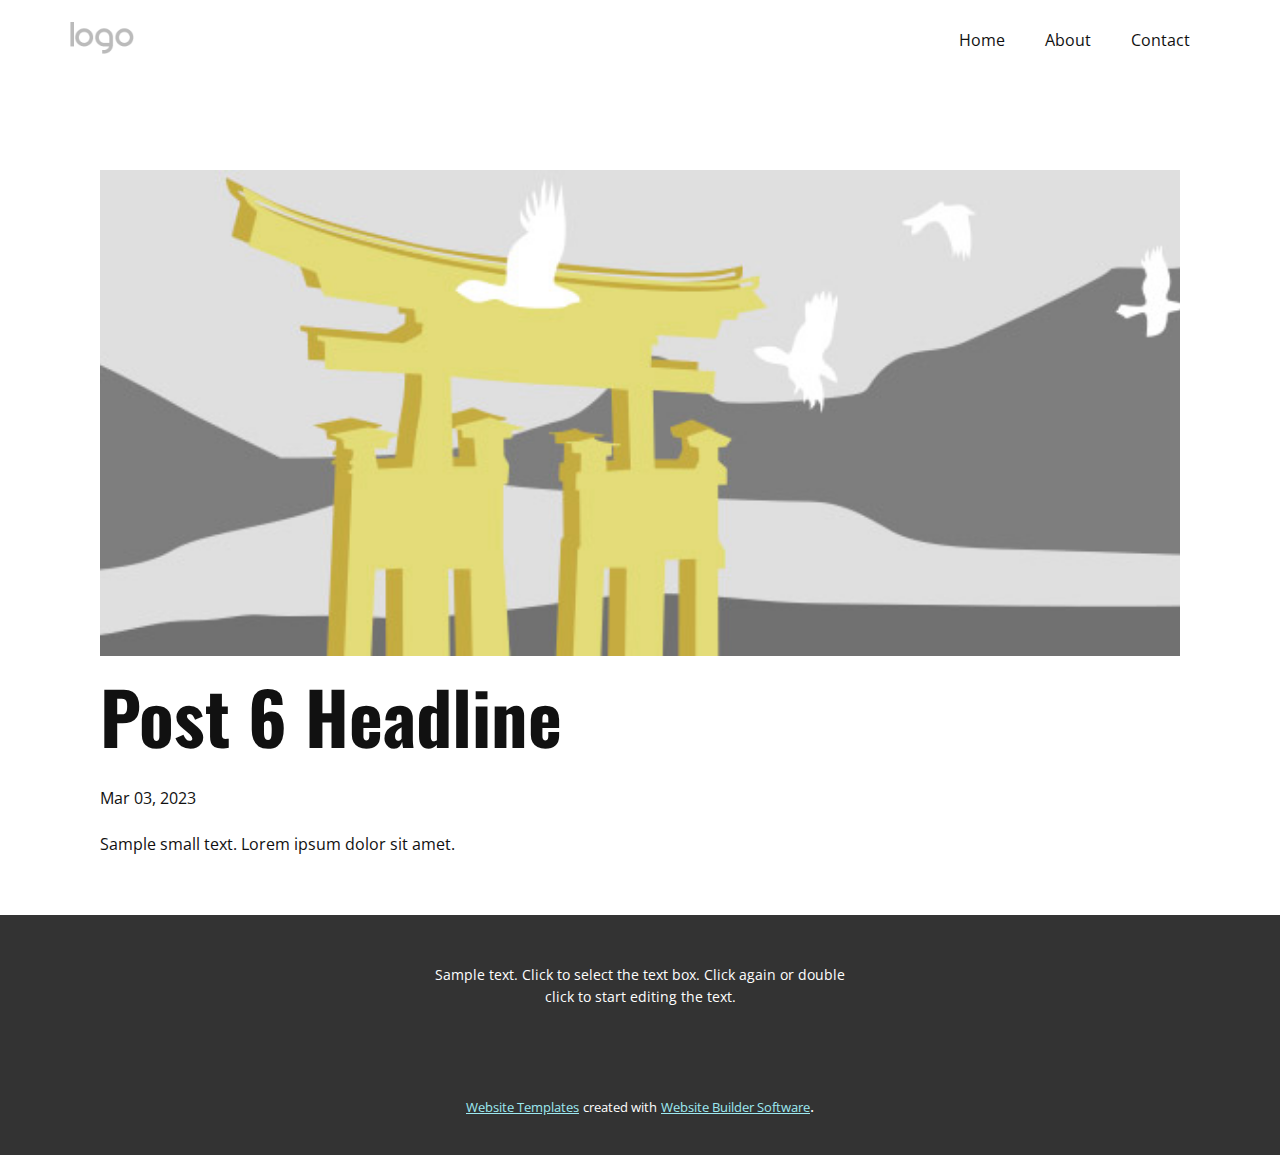
<file: blog/post-5.html>
<!DOCTYPE html>
<html style="font-size: 16px;" lang="en"><head>
    <meta name="viewport" content="width=device-width, initial-scale=1.0">
    <meta charset="utf-8">
    <meta name="keywords" content="Post 1 Headline">
    <meta name="description" content="">
    <title>Post 6 Headline</title>
    <link rel="stylesheet" href="../nicepage.css" media="screen">
<link rel="stylesheet" href="../Post-Template.css" media="screen">
    <script class="u-script" type="text/javascript" src="../jquery.js" defer=""></script>
    <script class="u-script" type="text/javascript" src="../nicepage.js" defer=""></script>
    <meta name="generator" content="Nicepage 5.6.2, nicepage.com">
    <link id="u-theme-google-font" rel="stylesheet" href="https://fonts.googleapis.com/css?family=Oswald:200,300,400,500,600,700|Open+Sans:300,300i,400,400i,500,500i,600,600i,700,700i,800,800i">
    
    
    <script type="application/ld+json">{
		"@context": "http://schema.org",
		"@type": "Organization",
		"name": "",
		"logo": "images/default-logo.png"
}</script>
    <meta name="theme-color" content="#1ccadb">
  <meta data-intl-tel-input-cdn-path="intlTelInput/"></head>
  <body class="u-body u-xl-mode" data-lang="en"><header class="u-clearfix u-header u-header" id="sec-a099"><div class="u-clearfix u-sheet u-valign-middle u-sheet-1">
        <a href="https://nicepage.com" class="u-image u-logo u-image-1">
          <img src="../images/default-logo.png" class="u-logo-image u-logo-image-1">
        </a>
        <nav class="u-menu u-menu-dropdown u-offcanvas u-menu-1">
          <div class="menu-collapse" style="font-size: 1rem; letter-spacing: 0px;">
            <a class="u-button-style u-custom-left-right-menu-spacing u-custom-padding-bottom u-custom-top-bottom-menu-spacing u-nav-link u-text-active-palette-1-base u-text-hover-palette-2-base" href="#">
              <svg class="u-svg-link" viewBox="0 0 24 24"><use xmlns:xlink="http://www.w3.org/1999/xlink" xlink:href="#menu-hamburger"></use></svg>
              <svg class="u-svg-content" version="1.1" id="menu-hamburger" viewBox="0 0 16 16" x="0px" y="0px" xmlns:xlink="http://www.w3.org/1999/xlink" xmlns="http://www.w3.org/2000/svg"><g><rect y="1" width="16" height="2"></rect><rect y="7" width="16" height="2"></rect><rect y="13" width="16" height="2"></rect>
</g></svg>
            </a>
          </div>
          <div class="u-nav-container">
            <ul class="u-nav u-unstyled u-nav-1"><li class="u-nav-item"><a class="u-button-style u-nav-link u-text-active-palette-1-base u-text-hover-palette-2-base" href="../Home.html" style="padding: 10px 20px;">Home</a>
</li><li class="u-nav-item"><a class="u-button-style u-nav-link u-text-active-palette-1-base u-text-hover-palette-2-base" href="../About.html" style="padding: 10px 20px;">About</a>
</li><li class="u-nav-item"><a class="u-button-style u-nav-link u-text-active-palette-1-base u-text-hover-palette-2-base" href="../Contact.html" style="padding: 10px 20px;">Contact</a>
</li></ul>
          </div>
          <div class="u-nav-container-collapse">
            <div class="u-black u-container-style u-inner-container-layout u-opacity u-opacity-95 u-sidenav">
              <div class="u-inner-container-layout u-sidenav-overflow">
                <div class="u-menu-close"></div>
                <ul class="u-align-center u-nav u-popupmenu-items u-unstyled u-nav-2"><li class="u-nav-item"><a class="u-button-style u-nav-link" href="../Home.html">Home</a>
</li><li class="u-nav-item"><a class="u-button-style u-nav-link" href="../About.html">About</a>
</li><li class="u-nav-item"><a class="u-button-style u-nav-link" href="../Contact.html">Contact</a>
</li></ul>
              </div>
            </div>
            <div class="u-black u-menu-overlay u-opacity u-opacity-70"></div>
          </div>
        </nav>
      </div></header>
    <section class="u-align-center u-clearfix u-section-1" id="sec-142d">
      <div class="u-clearfix u-sheet u-valign-middle-md u-valign-middle-sm u-valign-middle-xs u-sheet-1"><!--post_details--><!--post_details_options_json--><!--{"source":""}--><!--/post_details_options_json--><!--blog_post-->
        <div class="u-container-style u-expanded-width u-post-details u-post-details-1">
          <div class="u-container-layout u-valign-middle u-container-layout-1"><!--blog_post_image-->
            <img alt="" class="u-blog-control u-expanded-width u-image u-image-default u-image-1" src="../images/8ad73f3c.jpeg"><!--/blog_post_image--><!--blog_post_header-->
            <h2 class="u-blog-control u-text u-text-1">Post 6 Headline</h2><!--/blog_post_header--><!--blog_post_metadata-->
            <div class="u-blog-control u-metadata u-metadata-1"><!--blog_post_metadata_date-->
              <span class="u-meta-date u-meta-icon">Mar 03, 2023</span><!--/blog_post_metadata_date--><!--blog_post_metadata_category-->
              <!--/blog_post_metadata_category--><!--blog_post_metadata_comments-->
              <!--/blog_post_metadata_comments-->
            </div><!--/blog_post_metadata--><!--blog_post_content-->
            <div class="u-align-justify u-blog-control u-post-content u-text u-text-2 fr-view">
  Sample small text. Lorem ipsum dolor sit amet.
  </div><!--/blog_post_content-->
          </div>
        </div><!--/blog_post--><!--/post_details-->
      </div>
    </section>
    
    
    <footer class="u-align-center u-clearfix u-footer u-grey-80 u-footer" id="sec-4d92"><div class="u-clearfix u-sheet u-sheet-1">
        <p class="u-small-text u-text u-text-variant u-text-1">Sample text. Click to select the text box. Click again or double click to start editing the text.</p>
      </div></footer>
    <section class="u-backlink u-clearfix u-grey-80">
      <a class="u-link" href="https://nicepage.com/website-templates" target="_blank">
        <span>Website Templates</span>
      </a>
      <p class="u-text">
        <span>created with</span>
      </p>
      <a class="u-link" href="" target="_blank">
        <span>Website Builder Software</span>
      </a>. 
    </section>
  
</body></html>
</file>
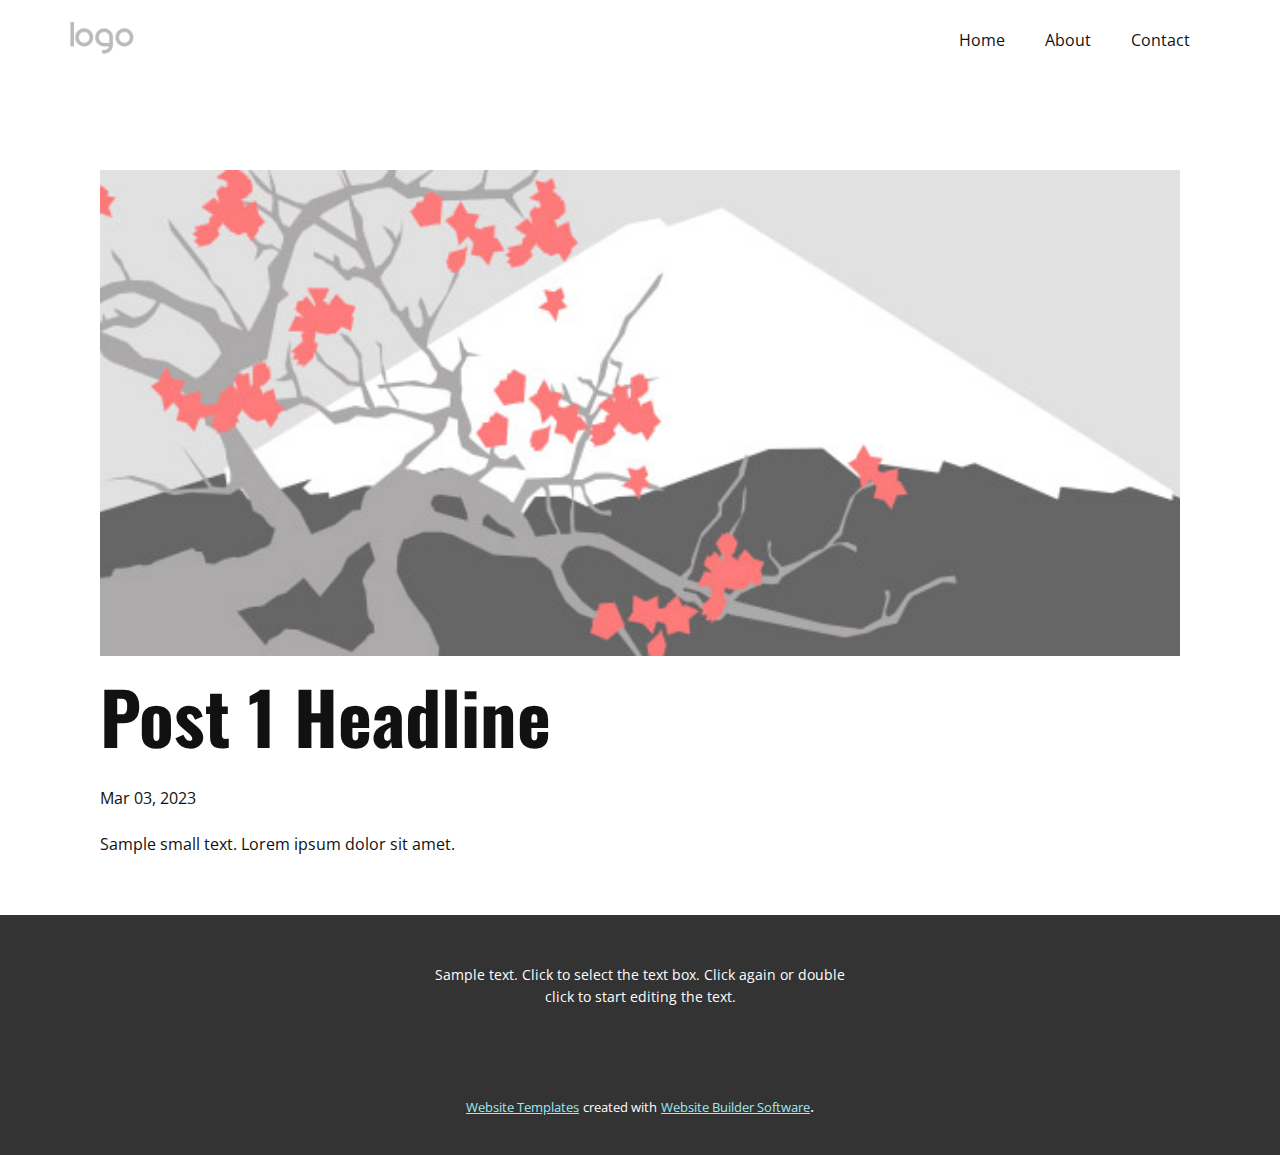
<file: blog/post.html>
<!DOCTYPE html>
<html style="font-size: 16px;" lang="en"><head>
    <meta name="viewport" content="width=device-width, initial-scale=1.0">
    <meta charset="utf-8">
    <meta name="keywords" content="Post 1 Headline">
    <meta name="description" content="">
    <title>Post 1 Headline</title>
    <link rel="stylesheet" href="../nicepage.css" media="screen">
<link rel="stylesheet" href="../Post-Template.css" media="screen">
    <script class="u-script" type="text/javascript" src="../jquery.js" defer=""></script>
    <script class="u-script" type="text/javascript" src="../nicepage.js" defer=""></script>
    <meta name="generator" content="Nicepage 5.6.2, nicepage.com">
    <link id="u-theme-google-font" rel="stylesheet" href="https://fonts.googleapis.com/css?family=Oswald:200,300,400,500,600,700|Open+Sans:300,300i,400,400i,500,500i,600,600i,700,700i,800,800i">
    
    
    <script type="application/ld+json">{
		"@context": "http://schema.org",
		"@type": "Organization",
		"name": "",
		"logo": "images/default-logo.png"
}</script>
    <meta name="theme-color" content="#1ccadb">
  <meta data-intl-tel-input-cdn-path="intlTelInput/"></head>
  <body class="u-body u-xl-mode" data-lang="en"><header class="u-clearfix u-header u-header" id="sec-a099"><div class="u-clearfix u-sheet u-valign-middle u-sheet-1">
        <a href="https://nicepage.com" class="u-image u-logo u-image-1">
          <img src="../images/default-logo.png" class="u-logo-image u-logo-image-1">
        </a>
        <nav class="u-menu u-menu-dropdown u-offcanvas u-menu-1">
          <div class="menu-collapse" style="font-size: 1rem; letter-spacing: 0px;">
            <a class="u-button-style u-custom-left-right-menu-spacing u-custom-padding-bottom u-custom-top-bottom-menu-spacing u-nav-link u-text-active-palette-1-base u-text-hover-palette-2-base" href="#">
              <svg class="u-svg-link" viewBox="0 0 24 24"><use xmlns:xlink="http://www.w3.org/1999/xlink" xlink:href="#menu-hamburger"></use></svg>
              <svg class="u-svg-content" version="1.1" id="menu-hamburger" viewBox="0 0 16 16" x="0px" y="0px" xmlns:xlink="http://www.w3.org/1999/xlink" xmlns="http://www.w3.org/2000/svg"><g><rect y="1" width="16" height="2"></rect><rect y="7" width="16" height="2"></rect><rect y="13" width="16" height="2"></rect>
</g></svg>
            </a>
          </div>
          <div class="u-nav-container">
            <ul class="u-nav u-unstyled u-nav-1"><li class="u-nav-item"><a class="u-button-style u-nav-link u-text-active-palette-1-base u-text-hover-palette-2-base" href="../Home.html" style="padding: 10px 20px;">Home</a>
</li><li class="u-nav-item"><a class="u-button-style u-nav-link u-text-active-palette-1-base u-text-hover-palette-2-base" href="../About.html" style="padding: 10px 20px;">About</a>
</li><li class="u-nav-item"><a class="u-button-style u-nav-link u-text-active-palette-1-base u-text-hover-palette-2-base" href="../Contact.html" style="padding: 10px 20px;">Contact</a>
</li></ul>
          </div>
          <div class="u-nav-container-collapse">
            <div class="u-black u-container-style u-inner-container-layout u-opacity u-opacity-95 u-sidenav">
              <div class="u-inner-container-layout u-sidenav-overflow">
                <div class="u-menu-close"></div>
                <ul class="u-align-center u-nav u-popupmenu-items u-unstyled u-nav-2"><li class="u-nav-item"><a class="u-button-style u-nav-link" href="../Home.html">Home</a>
</li><li class="u-nav-item"><a class="u-button-style u-nav-link" href="../About.html">About</a>
</li><li class="u-nav-item"><a class="u-button-style u-nav-link" href="../Contact.html">Contact</a>
</li></ul>
              </div>
            </div>
            <div class="u-black u-menu-overlay u-opacity u-opacity-70"></div>
          </div>
        </nav>
      </div></header>
    <section class="u-align-center u-clearfix u-section-1" id="sec-142d">
      <div class="u-clearfix u-sheet u-valign-middle-md u-valign-middle-sm u-valign-middle-xs u-sheet-1"><!--post_details--><!--post_details_options_json--><!--{"source":""}--><!--/post_details_options_json--><!--blog_post-->
        <div class="u-container-style u-expanded-width u-post-details u-post-details-1">
          <div class="u-container-layout u-valign-middle u-container-layout-1"><!--blog_post_image-->
            <img alt="" class="u-blog-control u-expanded-width u-image u-image-default u-image-1" src="../images/0fd3416c.jpeg"><!--/blog_post_image--><!--blog_post_header-->
            <h2 class="u-blog-control u-text u-text-1">Post 1 Headline</h2><!--/blog_post_header--><!--blog_post_metadata-->
            <div class="u-blog-control u-metadata u-metadata-1"><!--blog_post_metadata_date-->
              <span class="u-meta-date u-meta-icon">Mar 03, 2023</span><!--/blog_post_metadata_date--><!--blog_post_metadata_category-->
              <!--/blog_post_metadata_category--><!--blog_post_metadata_comments-->
              <!--/blog_post_metadata_comments-->
            </div><!--/blog_post_metadata--><!--blog_post_content-->
            <div class="u-align-justify u-blog-control u-post-content u-text u-text-2 fr-view">
  Sample small text. Lorem ipsum dolor sit amet.
  </div><!--/blog_post_content-->
          </div>
        </div><!--/blog_post--><!--/post_details-->
      </div>
    </section>
    
    
    <footer class="u-align-center u-clearfix u-footer u-grey-80 u-footer" id="sec-4d92"><div class="u-clearfix u-sheet u-sheet-1">
        <p class="u-small-text u-text u-text-variant u-text-1">Sample text. Click to select the text box. Click again or double click to start editing the text.</p>
      </div></footer>
    <section class="u-backlink u-clearfix u-grey-80">
      <a class="u-link" href="https://nicepage.com/website-templates" target="_blank">
        <span>Website Templates</span>
      </a>
      <p class="u-text">
        <span>created with</span>
      </p>
      <a class="u-link" href="" target="_blank">
        <span>Website Builder Software</span>
      </a>. 
    </section>
  
</body></html>
</file>
<file: About.css>
.u-section-1 .u-sheet-1 {
  min-height: 400px;
}
</file>
<file: Contact.css>
.u-section-1 .u-sheet-1 {
  min-height: 400px;
}
</file>
<file: Blog-Template.css>
.u-section-1 .u-sheet-1 {
  min-height: 561px;
}

.u-section-1 .u-repeater-1 {
  margin-top: 60px;
  margin-bottom: 60px;
  min-height: 441px;
  grid-template-columns: calc(33.3333% - 15px) calc(33.3333% - 15px) calc(33.3333% - 15px);
  height: auto;
  grid-gap: 22px;
}

.u-section-1 .u-repeater-item-1 {
  background-image: none;
}

.u-section-1 .u-container-layout-1 {
  padding: 30px 20px;
}

.u-section-1 .u-text-1 {
  margin-top: 0;
  margin-bottom: 0;
}

.u-section-1 .u-image-1 {
  height: 222px;
  margin-top: 17px;
  margin-bottom: 0;
}

.u-section-1 .u-text-2 {
  margin-top: 20px;
  margin-bottom: 0;
}

.u-section-1 .u-btn-1 {
  background-image: none;
  border-style: none none solid;
  margin: 17px auto 0 0;
  padding: 0;
}

.u-section-1 .u-container-layout-2 {
  padding: 30px 20px;
}

.u-section-1 .u-text-3 {
  margin-top: 0;
  margin-bottom: 0;
}

.u-section-1 .u-image-2 {
  height: 222px;
  margin-top: 17px;
  margin-bottom: 0;
}

.u-section-1 .u-text-4 {
  margin-top: 20px;
  margin-bottom: 0;
}

.u-section-1 .u-btn-2 {
  background-image: none;
  border-style: none none solid;
  margin: 17px auto 0 0;
  padding: 0;
}

.u-section-1 .u-container-layout-3 {
  padding: 30px 20px;
}

.u-section-1 .u-text-5 {
  margin-top: 0;
  margin-bottom: 0;
}

.u-section-1 .u-image-3 {
  height: 222px;
  margin-top: 17px;
  margin-bottom: 0;
}

.u-section-1 .u-text-6 {
  margin-top: 20px;
  margin-bottom: 0;
}

.u-section-1 .u-btn-3 {
  background-image: none;
  border-style: none none solid;
  margin: 17px auto 0 0;
  padding: 0;
}

@media (max-width: 1199px) {
  .u-section-1 .u-sheet-1 {
    min-height: 484px;
  }

  .u-section-1 .u-repeater-1 {
    min-height: 364px;
    grid-template-columns: repeat(3, calc(33.333333333333336% - 15px));
  }
}

@media (max-width: 991px) {
  .u-section-1 .u-sheet-1 {
    min-height: 956px;
  }

  .u-section-1 .u-repeater-1 {
    min-height: 836px;
    grid-template-columns: repeat(2, calc(50% - 11.25px));
  }
}

@media (max-width: 767px) {
  .u-section-1 .u-repeater-1 {
    grid-template-columns: 100%;
  }

  .u-section-1 .u-container-layout-1 {
    padding-left: 10px;
    padding-right: 10px;
  }

  .u-section-1 .u-image-1 {
    height: 278px;
  }

  .u-section-1 .u-container-layout-2 {
    padding-left: 10px;
    padding-right: 10px;
  }

  .u-section-1 .u-image-2 {
    height: 278px;
  }

  .u-section-1 .u-container-layout-3 {
    padding-left: 10px;
    padding-right: 10px;
  }

  .u-section-1 .u-image-3 {
    height: 278px;
  }
}
</file>
<file: Post-Template.css>
.u-section-1 .u-sheet-1 {
  min-height: 835px;
}

.u-section-1 .u-post-details-1 {
  min-height: 375px;
  margin-top: 60px;
  margin-bottom: -10px;
}

.u-section-1 .u-container-layout-1 {
  padding: 30px;
}

.u-section-1 .u-image-1 {
  height: 486px;
  margin-top: 0;
  margin-bottom: 0;
  margin-left: 0;
}

.u-section-1 .u-text-1 {
  margin-top: 20px;
  margin-bottom: 0;
  margin-left: 0;
}

.u-section-1 .u-metadata-1 {
  margin-top: 30px;
  margin-bottom: 0;
  margin-left: 0;
}

.u-section-1 .u-text-2 {
  margin-bottom: 0;
  margin-top: 20px;
  margin-left: 0;
}

@media (max-width: 1199px) {
  .u-section-1 .u-image-1 {
    margin-left: initial;
  }
}

@media (max-width: 991px) {
  .u-section-1 .u-sheet-1 {
    min-height: 782px;
  }

  .u-section-1 .u-post-details-1 {
    margin-bottom: 60px;
  }

  .u-section-1 .u-image-1 {
    height: 423px;
    margin-left: initial;
  }
}

@media (max-width: 767px) {
  .u-section-1 .u-sheet-1 {
    min-height: 722px;
  }

  .u-section-1 .u-container-layout-1 {
    padding-left: 10px;
    padding-right: 10px;
  }

  .u-section-1 .u-image-1 {
    height: 354px;
    margin-top: 9px;
    margin-left: initial;
  }
}

@media (max-width: 575px) {
  .u-section-1 .u-sheet-1 {
    min-height: 656px;
  }

  .u-section-1 .u-image-1 {
    height: 275px;
    margin-left: initial;
  }
}
</file>
